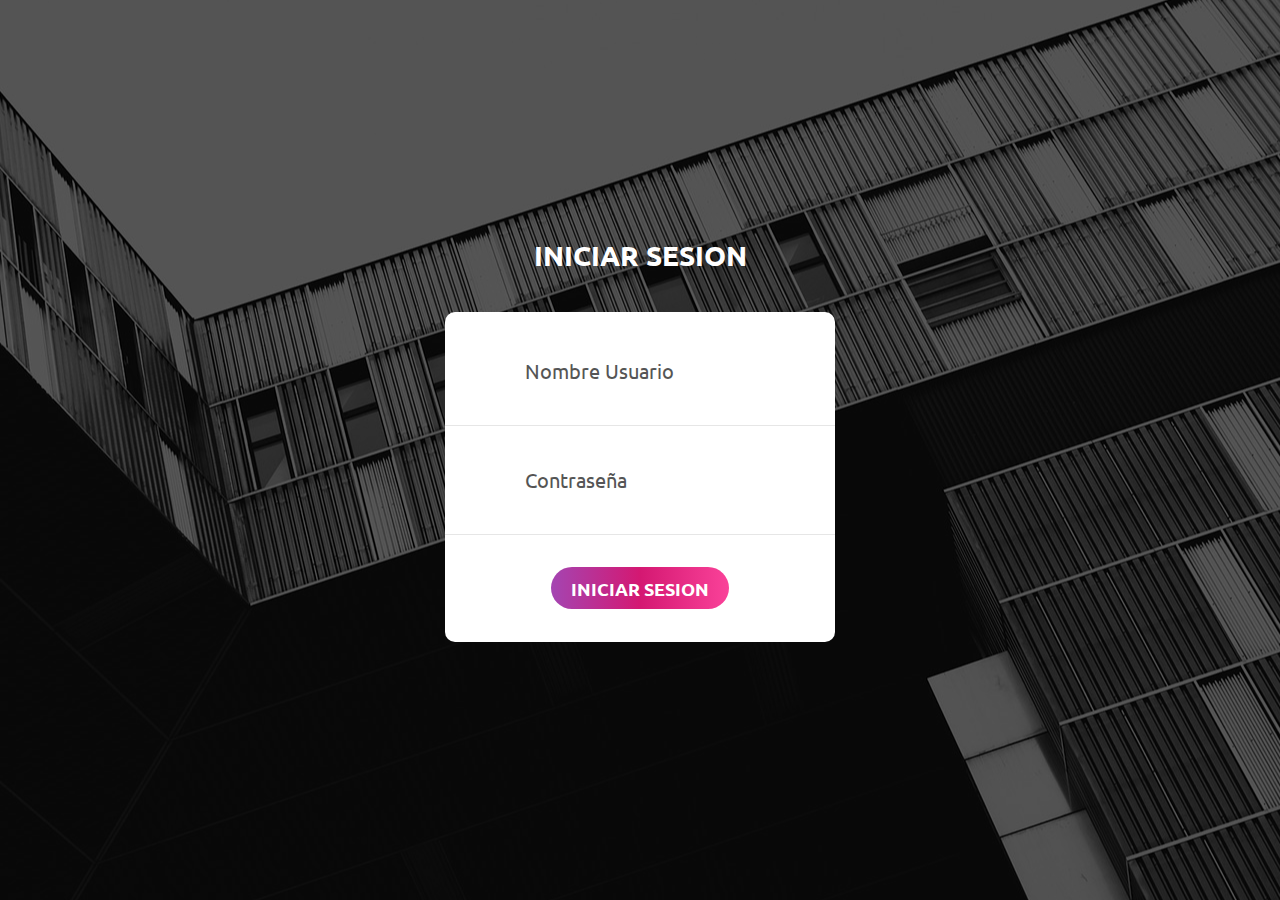
<file: sitio/vista/login/index.html>
<!DOCTYPE html>
<html lang="en">
	<head>
		<title>Login Escuela</title>
		<meta charset="UTF-8">
		<meta name="viewport" content="width=device-width, initial-scale=1">
	<!--===============================================================================================-->	
		<link rel="icon" type="image/png" href="images/icons/favicon.ico"/>
	<!--===============================================================================================-->
		<link rel="stylesheet" type="text/css" href="vendor/bootstrap/css/bootstrap.min.css">
	<!--===============================================================================================-->
		<link rel="stylesheet" type="text/css" href="fonts/font-awesome-4.7.0/css/font-awesome.min.css">
	<!--===============================================================================================-->
		<link rel="stylesheet" type="text/css" href="fonts/Linearicons-Free-v1.0.0/icon-font.min.css">
	<!--===============================================================================================-->
		<link rel="stylesheet" type="text/css" href="vendor/animate/animate.css">
	<!--===============================================================================================-->	
		<link rel="stylesheet" type="text/css" href="vendor/css-hamburgers/hamburgers.min.css">
	<!--===============================================================================================-->
		<link rel="stylesheet" type="text/css" href="vendor/animsition/css/animsition.min.css">
	<!--===============================================================================================-->
		<link rel="stylesheet" type="text/css" href="vendor/select2/select2.min.css">
	<!--===============================================================================================-->	
		<link rel="stylesheet" type="text/css" href="vendor/daterangepicker/daterangepicker.css">
	<!--===============================================================================================-->
		<link rel="stylesheet" type="text/css" href="css/util.css">
		<link rel="stylesheet" type="text/css" href="css/main.css">
	<!--===============================================================================================-->
	</head>
	<body>
		<div class="limiter">
			<div class="container-login100" style="background-image: url('images/bg-01.jpg');">
				<div class="wrap-login100 p-t-30 p-b-50">
					<span class="login100-form-title p-b-41">Iniciar Sesion</span>
					<form method="POST" action="../../scripts_php/validar_usuario.php" class="login100-form validate-form p-b-33 p-t-5">
						<div class="wrap-input100 validate-input" data-validate = "Ingrese Nombre Usuario">
							<input class="input100" type="text" name="caja_usuario" placeholder="Nombre Usuario">
							<span class="focus-input100" data-placeholder="&#xe82a;"></span>
						</div>
						<div class="wrap-input100 validate-input" data-validate="Ingrese Contraseña">
							<input class="input100" type="password" name="caja_password" placeholder="Contraseña">
							<span class="focus-input100" data-placeholder="&#xe80f;"></span>
						</div>
						<div class="container-login100-form-btn m-t-32">
							<button type="submit" class="login100-form-btn">Iniciar Sesion</button>
						</div>
					</form>
				</div>
			</div>
		</div>

		<div id="dropDownSelect1"></div>
		
	<!--===============================================================================================-->
		<script src="vendor/jquery/jquery-3.2.1.min.js"></script>
	<!--===============================================================================================-->
		<script src="vendor/animsition/js/animsition.min.js"></script>
	<!--===============================================================================================-->
		<script src="vendor/bootstrap/js/popper.js"></script>
		<script src="vendor/bootstrap/js/bootstrap.min.js"></script>
	<!--===============================================================================================-->
		<script src="vendor/select2/select2.min.js"></script>
	<!--===============================================================================================-->
		<script src="vendor/daterangepicker/moment.min.js"></script>
		<script src="vendor/daterangepicker/daterangepicker.js"></script>
	<!--===============================================================================================-->
		<script src="vendor/countdowntime/countdowntime.js"></script>
	<!--===============================================================================================-->
		<script src="js/main.js"></script>
	</body>
</html>
</file>
<file: sitio/vista/login/vendor/daterangepicker/daterangepicker.css>
.daterangepicker {
  position: absolute;
  color: inherit;
  background-color: #fff;
  border-radius: 4px;
  width: 278px;
  padding: 4px;
  margin-top: 1px;
  top: 100px;
  left: 20px;
  /* Calendars */ }
  .daterangepicker:before, .daterangepicker:after {
    position: absolute;
    display: inline-block;
    border-bottom-color: rgba(0, 0, 0, 0.2);
    content: ''; }
  .daterangepicker:before {
    top: -7px;
    border-right: 7px solid transparent;
    border-left: 7px solid transparent;
    border-bottom: 7px solid #ccc; }
  .daterangepicker:after {
    top: -6px;
    border-right: 6px solid transparent;
    border-bottom: 6px solid #fff;
    border-left: 6px solid transparent; }
  .daterangepicker.opensleft:before {
    right: 9px; }
  .daterangepicker.opensleft:after {
    right: 10px; }
  .daterangepicker.openscenter:before {
    left: 0;
    right: 0;
    width: 0;
    margin-left: auto;
    margin-right: auto; }
  .daterangepicker.openscenter:after {
    left: 0;
    right: 0;
    width: 0;
    margin-left: auto;
    margin-right: auto; }
  .daterangepicker.opensright:before {
    left: 9px; }
  .daterangepicker.opensright:after {
    left: 10px; }
  .daterangepicker.dropup {
    margin-top: -5px; }
    .daterangepicker.dropup:before {
      top: initial;
      bottom: -7px;
      border-bottom: initial;
      border-top: 7px solid #ccc; }
    .daterangepicker.dropup:after {
      top: initial;
      bottom: -6px;
      border-bottom: initial;
      border-top: 6px solid #fff; }
  .daterangepicker.dropdown-menu {
    max-width: none;
    z-index: 3001; }
  .daterangepicker.single .ranges, .daterangepicker.single .calendar {
    float: none; }
  .daterangepicker.show-calendar .calendar {
    display: block; }
  .daterangepicker .calendar {
    display: none;
    max-width: 270px;
    margin: 4px; }
    .daterangepicker .calendar.single .calendar-table {
      border: none; }
    .daterangepicker .calendar th, .daterangepicker .calendar td {
      white-space: nowrap;
      text-align: center;
      min-width: 32px; }
  .daterangepicker .calendar-table {
    border: 1px solid #fff;
    padding: 4px;
    border-radius: 4px;
    background-color: #fff; }
  .daterangepicker table {
    width: 100%;
    margin: 0; }
  .daterangepicker td, .daterangepicker th {
    text-align: center;
    width: 20px;
    height: 20px;
    border-radius: 4px;
    border: 1px solid transparent;
    white-space: nowrap;
    cursor: pointer; }
    .daterangepicker td.available:hover, .daterangepicker th.available:hover {
      background-color: #eee;
      border-color: transparent;
      color: inherit; }
    .daterangepicker td.week, .daterangepicker th.week {
      font-size: 80%;
      color: #ccc; }
  .daterangepicker td.off, .daterangepicker td.off.in-range, .daterangepicker td.off.start-date, .daterangepicker td.off.end-date {
    background-color: #fff;
    border-color: transparent;
    color: #999; }
  .daterangepicker td.in-range {
    background-color: #ebf4f8;
    border-color: transparent;
    color: #000;
    border-radius: 0; }
  .daterangepicker td.start-date {
    border-radius: 4px 0 0 4px; }
  .daterangepicker td.end-date {
    border-radius: 0 4px 4px 0; }
  .daterangepicker td.start-date.end-date {
    border-radius: 4px; }
  .daterangepicker td.active, .daterangepicker td.active:hover {
    background-color: #357ebd;
    border-color: transparent;
    color: #fff; }
  .daterangepicker th.month {
    width: auto; }
  .daterangepicker td.disabled, .daterangepicker option.disabled {
    color: #999;
    cursor: not-allowed;
    text-decoration: line-through; }
  .daterangepicker select.monthselect, .daterangepicker select.yearselect {
    font-size: 12px;
    padding: 1px;
    height: auto;
    margin: 0;
    cursor: default; }
  .daterangepicker select.monthselect {
    margin-right: 2%;
    width: 56%; }
  .daterangepicker select.yearselect {
    width: 40%; }
  .daterangepicker select.hourselect, .daterangepicker select.minuteselect, .daterangepicker select.secondselect, .daterangepicker select.ampmselect {
    width: 50px;
    margin-bottom: 0; }
  .daterangepicker .input-mini {
    border: 1px solid #ccc;
    border-radius: 4px;
    color: #555;
    height: 30px;
    line-height: 30px;
    display: block;
    vertical-align: middle;
    margin: 0 0 5px 0;
    padding: 0 6px 0 28px;
    width: 100%; }
    .daterangepicker .input-mini.active {
      border: 1px solid #08c;
      border-radius: 4px; }
  .daterangepicker .daterangepicker_input {
    position: relative; }
    .daterangepicker .daterangepicker_input i {
      position: absolute;
      left: 8px;
      top: 8px; }
  .daterangepicker.rtl .input-mini {
    padding-right: 28px;
    padding-left: 6px; }
  .daterangepicker.rtl .daterangepicker_input i {
    left: auto;
    right: 8px; }
  .daterangepicker .calendar-time {
    text-align: center;
    margin: 5px auto;
    line-height: 30px;
    position: relative;
    padding-left: 28px; }
    .daterangepicker .calendar-time select.disabled {
      color: #ccc;
      cursor: not-allowed; }

.ranges {
  font-size: 11px;
  float: none;
  margin: 4px;
  text-align: left; }
  .ranges ul {
    list-style: none;
    margin: 0 auto;
    padding: 0;
    width: 100%; }
  .ranges li {
    font-size: 13px;
    background-color: #f5f5f5;
    border: 1px solid #f5f5f5;
    border-radius: 4px;
    color: #08c;
    padding: 3px 12px;
    margin-bottom: 8px;
    cursor: pointer; }
    .ranges li:hover {
      background-color: #08c;
      border: 1px solid #08c;
      color: #fff; }
    .ranges li.active {
      background-color: #08c;
      border: 1px solid #08c;
      color: #fff; }

/*  Larger Screen Styling */
@media (min-width: 564px) {
  .daterangepicker {
    width: auto; }
    .daterangepicker .ranges ul {
      width: 160px; }
    .daterangepicker.single .ranges ul {
      width: 100%; }
    .daterangepicker.single .calendar.left {
      clear: none; }
    .daterangepicker.single.ltr .ranges, .daterangepicker.single.ltr .calendar {
      float: left; }
    .daterangepicker.single.rtl .ranges, .daterangepicker.single.rtl .calendar {
      float: right; }
    .daterangepicker.ltr {
      direction: ltr;
      text-align: left; }
      .daterangepicker.ltr .calendar.left {
        clear: left;
        margin-right: 0; }
        .daterangepicker.ltr .calendar.left .calendar-table {
          border-right: none;
          border-top-right-radius: 0;
          border-bottom-right-radius: 0; }
      .daterangepicker.ltr .calendar.right {
        margin-left: 0; }
        .daterangepicker.ltr .calendar.right .calendar-table {
          border-left: none;
          border-top-left-radius: 0;
          border-bottom-left-radius: 0; }
      .daterangepicker.ltr .left .daterangepicker_input {
        padding-right: 12px; }
      .daterangepicker.ltr .calendar.left .calendar-table {
        padding-right: 12px; }
      .daterangepicker.ltr .ranges, .daterangepicker.ltr .calendar {
        float: left; }
    .daterangepicker.rtl {
      direction: rtl;
      text-align: right; }
      .daterangepicker.rtl .calendar.left {
        clear: right;
        margin-left: 0; }
        .daterangepicker.rtl .calendar.left .calendar-table {
          border-left: none;
          border-top-left-radius: 0;
          border-bottom-left-radius: 0; }
      .daterangepicker.rtl .calendar.right {
        margin-right: 0; }
        .daterangepicker.rtl .calendar.right .calendar-table {
          border-right: none;
          border-top-right-radius: 0;
          border-bottom-right-radius: 0; }
      .daterangepicker.rtl .left .daterangepicker_input {
        padding-left: 12px; }
      .daterangepicker.rtl .calendar.left .calendar-table {
        padding-left: 12px; }
      .daterangepicker.rtl .ranges, .daterangepicker.rtl .calendar {
        text-align: right;
        float: right; } }
@media (min-width: 730px) {
  .daterangepicker .ranges {
    width: auto; }
  .daterangepicker.ltr .ranges {
    float: left; }
  .daterangepicker.rtl .ranges {
    float: right; }
  .daterangepicker .calendar.left {
    clear: none !important; } }
</file>
<file: sitio/vista/login/css/util.css>
/*[ FONT SIZE ]
///////////////////////////////////////////////////////////
*/
.fs-1 {font-size: 1px;}
.fs-2 {font-size: 2px;}
.fs-3 {font-size: 3px;}
.fs-4 {font-size: 4px;}
.fs-5 {font-size: 5px;}
.fs-6 {font-size: 6px;}
.fs-7 {font-size: 7px;}
.fs-8 {font-size: 8px;}
.fs-9 {font-size: 9px;}
.fs-10 {font-size: 10px;}
.fs-11 {font-size: 11px;}
.fs-12 {font-size: 12px;}
.fs-13 {font-size: 13px;}
.fs-14 {font-size: 14px;}
.fs-15 {font-size: 15px;}
.fs-16 {font-size: 16px;}
.fs-17 {font-size: 17px;}
.fs-18 {font-size: 18px;}
.fs-19 {font-size: 19px;}
.fs-20 {font-size: 20px;}
.fs-21 {font-size: 21px;}
.fs-22 {font-size: 22px;}
.fs-23 {font-size: 23px;}
.fs-24 {font-size: 24px;}
.fs-25 {font-size: 25px;}
.fs-26 {font-size: 26px;}
.fs-27 {font-size: 27px;}
.fs-28 {font-size: 28px;}
.fs-29 {font-size: 29px;}
.fs-30 {font-size: 30px;}
.fs-31 {font-size: 31px;}
.fs-32 {font-size: 32px;}
.fs-33 {font-size: 33px;}
.fs-34 {font-size: 34px;}
.fs-35 {font-size: 35px;}
.fs-36 {font-size: 36px;}
.fs-37 {font-size: 37px;}
.fs-38 {font-size: 38px;}
.fs-39 {font-size: 39px;}
.fs-40 {font-size: 40px;}
.fs-41 {font-size: 41px;}
.fs-42 {font-size: 42px;}
.fs-43 {font-size: 43px;}
.fs-44 {font-size: 44px;}
.fs-45 {font-size: 45px;}
.fs-46 {font-size: 46px;}
.fs-47 {font-size: 47px;}
.fs-48 {font-size: 48px;}
.fs-49 {font-size: 49px;}
.fs-50 {font-size: 50px;}
.fs-51 {font-size: 51px;}
.fs-52 {font-size: 52px;}
.fs-53 {font-size: 53px;}
.fs-54 {font-size: 54px;}
.fs-55 {font-size: 55px;}
.fs-56 {font-size: 56px;}
.fs-57 {font-size: 57px;}
.fs-58 {font-size: 58px;}
.fs-59 {font-size: 59px;}
.fs-60 {font-size: 60px;}
.fs-61 {font-size: 61px;}
.fs-62 {font-size: 62px;}
.fs-63 {font-size: 63px;}
.fs-64 {font-size: 64px;}
.fs-65 {font-size: 65px;}
.fs-66 {font-size: 66px;}
.fs-67 {font-size: 67px;}
.fs-68 {font-size: 68px;}
.fs-69 {font-size: 69px;}
.fs-70 {font-size: 70px;}
.fs-71 {font-size: 71px;}
.fs-72 {font-size: 72px;}
.fs-73 {font-size: 73px;}
.fs-74 {font-size: 74px;}
.fs-75 {font-size: 75px;}
.fs-76 {font-size: 76px;}
.fs-77 {font-size: 77px;}
.fs-78 {font-size: 78px;}
.fs-79 {font-size: 79px;}
.fs-80 {font-size: 80px;}
.fs-81 {font-size: 81px;}
.fs-82 {font-size: 82px;}
.fs-83 {font-size: 83px;}
.fs-84 {font-size: 84px;}
.fs-85 {font-size: 85px;}
.fs-86 {font-size: 86px;}
.fs-87 {font-size: 87px;}
.fs-88 {font-size: 88px;}
.fs-89 {font-size: 89px;}
.fs-90 {font-size: 90px;}
.fs-91 {font-size: 91px;}
.fs-92 {font-size: 92px;}
.fs-93 {font-size: 93px;}
.fs-94 {font-size: 94px;}
.fs-95 {font-size: 95px;}
.fs-96 {font-size: 96px;}
.fs-97 {font-size: 97px;}
.fs-98 {font-size: 98px;}
.fs-99 {font-size: 99px;}
.fs-100 {font-size: 100px;}
.fs-101 {font-size: 101px;}
.fs-102 {font-size: 102px;}
.fs-103 {font-size: 103px;}
.fs-104 {font-size: 104px;}
.fs-105 {font-size: 105px;}
.fs-106 {font-size: 106px;}
.fs-107 {font-size: 107px;}
.fs-108 {font-size: 108px;}
.fs-109 {font-size: 109px;}
.fs-110 {font-size: 110px;}
.fs-111 {font-size: 111px;}
.fs-112 {font-size: 112px;}
.fs-113 {font-size: 113px;}
.fs-114 {font-size: 114px;}
.fs-115 {font-size: 115px;}
.fs-116 {font-size: 116px;}
.fs-117 {font-size: 117px;}
.fs-118 {font-size: 118px;}
.fs-119 {font-size: 119px;}
.fs-120 {font-size: 120px;}
.fs-121 {font-size: 121px;}
.fs-122 {font-size: 122px;}
.fs-123 {font-size: 123px;}
.fs-124 {font-size: 124px;}
.fs-125 {font-size: 125px;}
.fs-126 {font-size: 126px;}
.fs-127 {font-size: 127px;}
.fs-128 {font-size: 128px;}
.fs-129 {font-size: 129px;}
.fs-130 {font-size: 130px;}
.fs-131 {font-size: 131px;}
.fs-132 {font-size: 132px;}
.fs-133 {font-size: 133px;}
.fs-134 {font-size: 134px;}
.fs-135 {font-size: 135px;}
.fs-136 {font-size: 136px;}
.fs-137 {font-size: 137px;}
.fs-138 {font-size: 138px;}
.fs-139 {font-size: 139px;}
.fs-140 {font-size: 140px;}
.fs-141 {font-size: 141px;}
.fs-142 {font-size: 142px;}
.fs-143 {font-size: 143px;}
.fs-144 {font-size: 144px;}
.fs-145 {font-size: 145px;}
.fs-146 {font-size: 146px;}
.fs-147 {font-size: 147px;}
.fs-148 {font-size: 148px;}
.fs-149 {font-size: 149px;}
.fs-150 {font-size: 150px;}
.fs-151 {font-size: 151px;}
.fs-152 {font-size: 152px;}
.fs-153 {font-size: 153px;}
.fs-154 {font-size: 154px;}
.fs-155 {font-size: 155px;}
.fs-156 {font-size: 156px;}
.fs-157 {font-size: 157px;}
.fs-158 {font-size: 158px;}
.fs-159 {font-size: 159px;}
.fs-160 {font-size: 160px;}
.fs-161 {font-size: 161px;}
.fs-162 {font-size: 162px;}
.fs-163 {font-size: 163px;}
.fs-164 {font-size: 164px;}
.fs-165 {font-size: 165px;}
.fs-166 {font-size: 166px;}
.fs-167 {font-size: 167px;}
.fs-168 {font-size: 168px;}
.fs-169 {font-size: 169px;}
.fs-170 {font-size: 170px;}
.fs-171 {font-size: 171px;}
.fs-172 {font-size: 172px;}
.fs-173 {font-size: 173px;}
.fs-174 {font-size: 174px;}
.fs-175 {font-size: 175px;}
.fs-176 {font-size: 176px;}
.fs-177 {font-size: 177px;}
.fs-178 {font-size: 178px;}
.fs-179 {font-size: 179px;}
.fs-180 {font-size: 180px;}
.fs-181 {font-size: 181px;}
.fs-182 {font-size: 182px;}
.fs-183 {font-size: 183px;}
.fs-184 {font-size: 184px;}
.fs-185 {font-size: 185px;}
.fs-186 {font-size: 186px;}
.fs-187 {font-size: 187px;}
.fs-188 {font-size: 188px;}
.fs-189 {font-size: 189px;}
.fs-190 {font-size: 190px;}
.fs-191 {font-size: 191px;}
.fs-192 {font-size: 192px;}
.fs-193 {font-size: 193px;}
.fs-194 {font-size: 194px;}
.fs-195 {font-size: 195px;}
.fs-196 {font-size: 196px;}
.fs-197 {font-size: 197px;}
.fs-198 {font-size: 198px;}
.fs-199 {font-size: 199px;}
.fs-200 {font-size: 200px;}

/*[ PADDING ]
///////////////////////////////////////////////////////////
*/
.p-t-0 {padding-top: 0px;}
.p-t-1 {padding-top: 1px;}
.p-t-2 {padding-top: 2px;}
.p-t-3 {padding-top: 3px;}
.p-t-4 {padding-top: 4px;}
.p-t-5 {padding-top: 5px;}
.p-t-6 {padding-top: 6px;}
.p-t-7 {padding-top: 7px;}
.p-t-8 {padding-top: 8px;}
.p-t-9 {padding-top: 9px;}
.p-t-10 {padding-top: 10px;}
.p-t-11 {padding-top: 11px;}
.p-t-12 {padding-top: 12px;}
.p-t-13 {padding-top: 13px;}
.p-t-14 {padding-top: 14px;}
.p-t-15 {padding-top: 15px;}
.p-t-16 {padding-top: 16px;}
.p-t-17 {padding-top: 17px;}
.p-t-18 {padding-top: 18px;}
.p-t-19 {padding-top: 19px;}
.p-t-20 {padding-top: 20px;}
.p-t-21 {padding-top: 21px;}
.p-t-22 {padding-top: 22px;}
.p-t-23 {padding-top: 23px;}
.p-t-24 {padding-top: 24px;}
.p-t-25 {padding-top: 25px;}
.p-t-26 {padding-top: 26px;}
.p-t-27 {padding-top: 27px;}
.p-t-28 {padding-top: 28px;}
.p-t-29 {padding-top: 29px;}
.p-t-30 {padding-top: 30px;}
.p-t-31 {padding-top: 31px;}
.p-t-32 {padding-top: 32px;}
.p-t-33 {padding-top: 33px;}
.p-t-34 {padding-top: 34px;}
.p-t-35 {padding-top: 35px;}
.p-t-36 {padding-top: 36px;}
.p-t-37 {padding-top: 37px;}
.p-t-38 {padding-top: 38px;}
.p-t-39 {padding-top: 39px;}
.p-t-40 {padding-top: 40px;}
.p-t-41 {padding-top: 41px;}
.p-t-42 {padding-top: 42px;}
.p-t-43 {padding-top: 43px;}
.p-t-44 {padding-top: 44px;}
.p-t-45 {padding-top: 45px;}
.p-t-46 {padding-top: 46px;}
.p-t-47 {padding-top: 47px;}
.p-t-48 {padding-top: 48px;}
.p-t-49 {padding-top: 49px;}
.p-t-50 {padding-top: 50px;}
.p-t-51 {padding-top: 51px;}
.p-t-52 {padding-top: 52px;}
.p-t-53 {padding-top: 53px;}
.p-t-54 {padding-top: 54px;}
.p-t-55 {padding-top: 55px;}
.p-t-56 {padding-top: 56px;}
.p-t-57 {padding-top: 57px;}
.p-t-58 {padding-top: 58px;}
.p-t-59 {padding-top: 59px;}
.p-t-60 {padding-top: 60px;}
.p-t-61 {padding-top: 61px;}
.p-t-62 {padding-top: 62px;}
.p-t-63 {padding-top: 63px;}
.p-t-64 {padding-top: 64px;}
.p-t-65 {padding-top: 65px;}
.p-t-66 {padding-top: 66px;}
.p-t-67 {padding-top: 67px;}
.p-t-68 {padding-top: 68px;}
.p-t-69 {padding-top: 69px;}
.p-t-70 {padding-top: 70px;}
.p-t-71 {padding-top: 71px;}
.p-t-72 {padding-top: 72px;}
.p-t-73 {padding-top: 73px;}
.p-t-74 {padding-top: 74px;}
.p-t-75 {padding-top: 75px;}
.p-t-76 {padding-top: 76px;}
.p-t-77 {padding-top: 77px;}
.p-t-78 {padding-top: 78px;}
.p-t-79 {padding-top: 79px;}
.p-t-80 {padding-top: 80px;}
.p-t-81 {padding-top: 81px;}
.p-t-82 {padding-top: 82px;}
.p-t-83 {padding-top: 83px;}
.p-t-84 {padding-top: 84px;}
.p-t-85 {padding-top: 85px;}
.p-t-86 {padding-top: 86px;}
.p-t-87 {padding-top: 87px;}
.p-t-88 {padding-top: 88px;}
.p-t-89 {padding-top: 89px;}
.p-t-90 {padding-top: 90px;}
.p-t-91 {padding-top: 91px;}
.p-t-92 {padding-top: 92px;}
.p-t-93 {padding-top: 93px;}
.p-t-94 {padding-top: 94px;}
.p-t-95 {padding-top: 95px;}
.p-t-96 {padding-top: 96px;}
.p-t-97 {padding-top: 97px;}
.p-t-98 {padding-top: 98px;}
.p-t-99 {padding-top: 99px;}
.p-t-100 {padding-top: 100px;}
.p-t-101 {padding-top: 101px;}
.p-t-102 {padding-top: 102px;}
.p-t-103 {padding-top: 103px;}
.p-t-104 {padding-top: 104px;}
.p-t-105 {padding-top: 105px;}
.p-t-106 {padding-top: 106px;}
.p-t-107 {padding-top: 107px;}
.p-t-108 {padding-top: 108px;}
.p-t-109 {padding-top: 109px;}
.p-t-110 {padding-top: 110px;}
.p-t-111 {padding-top: 111px;}
.p-t-112 {padding-top: 112px;}
.p-t-113 {padding-top: 113px;}
.p-t-114 {padding-top: 114px;}
.p-t-115 {padding-top: 115px;}
.p-t-116 {padding-top: 116px;}
.p-t-117 {padding-top: 117px;}
.p-t-118 {padding-top: 118px;}
.p-t-119 {padding-top: 119px;}
.p-t-120 {padding-top: 120px;}
.p-t-121 {padding-top: 121px;}
.p-t-122 {padding-top: 122px;}
.p-t-123 {padding-top: 123px;}
.p-t-124 {padding-top: 124px;}
.p-t-125 {padding-top: 125px;}
.p-t-126 {padding-top: 126px;}
.p-t-127 {padding-top: 127px;}
.p-t-128 {padding-top: 128px;}
.p-t-129 {padding-top: 129px;}
.p-t-130 {padding-top: 130px;}
.p-t-131 {padding-top: 131px;}
.p-t-132 {padding-top: 132px;}
.p-t-133 {padding-top: 133px;}
.p-t-134 {padding-top: 134px;}
.p-t-135 {padding-top: 135px;}
.p-t-136 {padding-top: 136px;}
.p-t-137 {padding-top: 137px;}
.p-t-138 {padding-top: 138px;}
.p-t-139 {padding-top: 139px;}
.p-t-140 {padding-top: 140px;}
.p-t-141 {padding-top: 141px;}
.p-t-142 {padding-top: 142px;}
.p-t-143 {padding-top: 143px;}
.p-t-144 {padding-top: 144px;}
.p-t-145 {padding-top: 145px;}
.p-t-146 {padding-top: 146px;}
.p-t-147 {padding-top: 147px;}
.p-t-148 {padding-top: 148px;}
.p-t-149 {padding-top: 149px;}
.p-t-150 {padding-top: 150px;}
.p-t-151 {padding-top: 151px;}
.p-t-152 {padding-top: 152px;}
.p-t-153 {padding-top: 153px;}
.p-t-154 {padding-top: 154px;}
.p-t-155 {padding-top: 155px;}
.p-t-156 {padding-top: 156px;}
.p-t-157 {padding-top: 157px;}
.p-t-158 {padding-top: 158px;}
.p-t-159 {padding-top: 159px;}
.p-t-160 {padding-top: 160px;}
.p-t-161 {padding-top: 161px;}
.p-t-162 {padding-top: 162px;}
.p-t-163 {padding-top: 163px;}
.p-t-164 {padding-top: 164px;}
.p-t-165 {padding-top: 165px;}
.p-t-166 {padding-top: 166px;}
.p-t-167 {padding-top: 167px;}
.p-t-168 {padding-top: 168px;}
.p-t-169 {padding-top: 169px;}
.p-t-170 {padding-top: 170px;}
.p-t-171 {padding-top: 171px;}
.p-t-172 {padding-top: 172px;}
.p-t-173 {padding-top: 173px;}
.p-t-174 {padding-top: 174px;}
.p-t-175 {padding-top: 175px;}
.p-t-176 {padding-top: 176px;}
.p-t-177 {padding-top: 177px;}
.p-t-178 {padding-top: 178px;}
.p-t-179 {padding-top: 179px;}
.p-t-180 {padding-top: 180px;}
.p-t-181 {padding-top: 181px;}
.p-t-182 {padding-top: 182px;}
.p-t-183 {padding-top: 183px;}
.p-t-184 {padding-top: 184px;}
.p-t-185 {padding-top: 185px;}
.p-t-186 {padding-top: 186px;}
.p-t-187 {padding-top: 187px;}
.p-t-188 {padding-top: 188px;}
.p-t-189 {padding-top: 189px;}
.p-t-190 {padding-top: 190px;}
.p-t-191 {padding-top: 191px;}
.p-t-192 {padding-top: 192px;}
.p-t-193 {padding-top: 193px;}
.p-t-194 {padding-top: 194px;}
.p-t-195 {padding-top: 195px;}
.p-t-196 {padding-top: 196px;}
.p-t-197 {padding-top: 197px;}
.p-t-198 {padding-top: 198px;}
.p-t-199 {padding-top: 199px;}
.p-t-200 {padding-top: 200px;}
.p-t-201 {padding-top: 201px;}
.p-t-202 {padding-top: 202px;}
.p-t-203 {padding-top: 203px;}
.p-t-204 {padding-top: 204px;}
.p-t-205 {padding-top: 205px;}
.p-t-206 {padding-top: 206px;}
.p-t-207 {padding-top: 207px;}
.p-t-208 {padding-top: 208px;}
.p-t-209 {padding-top: 209px;}
.p-t-210 {padding-top: 210px;}
.p-t-211 {padding-top: 211px;}
.p-t-212 {padding-top: 212px;}
.p-t-213 {padding-top: 213px;}
.p-t-214 {padding-top: 214px;}
.p-t-215 {padding-top: 215px;}
.p-t-216 {padding-top: 216px;}
.p-t-217 {padding-top: 217px;}
.p-t-218 {padding-top: 218px;}
.p-t-219 {padding-top: 219px;}
.p-t-220 {padding-top: 220px;}
.p-t-221 {padding-top: 221px;}
.p-t-222 {padding-top: 222px;}
.p-t-223 {padding-top: 223px;}
.p-t-224 {padding-top: 224px;}
.p-t-225 {padding-top: 225px;}
.p-t-226 {padding-top: 226px;}
.p-t-227 {padding-top: 227px;}
.p-t-228 {padding-top: 228px;}
.p-t-229 {padding-top: 229px;}
.p-t-230 {padding-top: 230px;}
.p-t-231 {padding-top: 231px;}
.p-t-232 {padding-top: 232px;}
.p-t-233 {padding-top: 233px;}
.p-t-234 {padding-top: 234px;}
.p-t-235 {padding-top: 235px;}
.p-t-236 {padding-top: 236px;}
.p-t-237 {padding-top: 237px;}
.p-t-238 {padding-top: 238px;}
.p-t-239 {padding-top: 239px;}
.p-t-240 {padding-top: 240px;}
.p-t-241 {padding-top: 241px;}
.p-t-242 {padding-top: 242px;}
.p-t-243 {padding-top: 243px;}
.p-t-244 {padding-top: 244px;}
.p-t-245 {padding-top: 245px;}
.p-t-246 {padding-top: 246px;}
.p-t-247 {padding-top: 247px;}
.p-t-248 {padding-top: 248px;}
.p-t-249 {padding-top: 249px;}
.p-t-250 {padding-top: 250px;}
.p-b-0 {padding-bottom: 0px;}
.p-b-1 {padding-bottom: 1px;}
.p-b-2 {padding-bottom: 2px;}
.p-b-3 {padding-bottom: 3px;}
.p-b-4 {padding-bottom: 4px;}
.p-b-5 {padding-bottom: 5px;}
.p-b-6 {padding-bottom: 6px;}
.p-b-7 {padding-bottom: 7px;}
.p-b-8 {padding-bottom: 8px;}
.p-b-9 {padding-bottom: 9px;}
.p-b-10 {padding-bottom: 10px;}
.p-b-11 {padding-bottom: 11px;}
.p-b-12 {padding-bottom: 12px;}
.p-b-13 {padding-bottom: 13px;}
.p-b-14 {padding-bottom: 14px;}
.p-b-15 {padding-bottom: 15px;}
.p-b-16 {padding-bottom: 16px;}
.p-b-17 {padding-bottom: 17px;}
.p-b-18 {padding-bottom: 18px;}
.p-b-19 {padding-bottom: 19px;}
.p-b-20 {padding-bottom: 20px;}
.p-b-21 {padding-bottom: 21px;}
.p-b-22 {padding-bottom: 22px;}
.p-b-23 {padding-bottom: 23px;}
.p-b-24 {padding-bottom: 24px;}
.p-b-25 {padding-bottom: 25px;}
.p-b-26 {padding-bottom: 26px;}
.p-b-27 {padding-bottom: 27px;}
.p-b-28 {padding-bottom: 28px;}
.p-b-29 {padding-bottom: 29px;}
.p-b-30 {padding-bottom: 30px;}
.p-b-31 {padding-bottom: 31px;}
.p-b-32 {padding-bottom: 32px;}
.p-b-33 {padding-bottom: 33px;}
.p-b-34 {padding-bottom: 34px;}
.p-b-35 {padding-bottom: 35px;}
.p-b-36 {padding-bottom: 36px;}
.p-b-37 {padding-bottom: 37px;}
.p-b-38 {padding-bottom: 38px;}
.p-b-39 {padding-bottom: 39px;}
.p-b-40 {padding-bottom: 40px;}
.p-b-41 {padding-bottom: 41px;}
.p-b-42 {padding-bottom: 42px;}
.p-b-43 {padding-bottom: 43px;}
.p-b-44 {padding-bottom: 44px;}
.p-b-45 {padding-bottom: 45px;}
.p-b-46 {padding-bottom: 46px;}
.p-b-47 {padding-bottom: 47px;}
.p-b-48 {padding-bottom: 48px;}
.p-b-49 {padding-bottom: 49px;}
.p-b-50 {padding-bottom: 50px;}
.p-b-51 {padding-bottom: 51px;}
.p-b-52 {padding-bottom: 52px;}
.p-b-53 {padding-bottom: 53px;}
.p-b-54 {padding-bottom: 54px;}
.p-b-55 {padding-bottom: 55px;}
.p-b-56 {padding-bottom: 56px;}
.p-b-57 {padding-bottom: 57px;}
.p-b-58 {padding-bottom: 58px;}
.p-b-59 {padding-bottom: 59px;}
.p-b-60 {padding-bottom: 60px;}
.p-b-61 {padding-bottom: 61px;}
.p-b-62 {padding-bottom: 62px;}
.p-b-63 {padding-bottom: 63px;}
.p-b-64 {padding-bottom: 64px;}
.p-b-65 {padding-bottom: 65px;}
.p-b-66 {padding-bottom: 66px;}
.p-b-67 {padding-bottom: 67px;}
.p-b-68 {padding-bottom: 68px;}
.p-b-69 {padding-bottom: 69px;}
.p-b-70 {padding-bottom: 70px;}
.p-b-71 {padding-bottom: 71px;}
.p-b-72 {padding-bottom: 72px;}
.p-b-73 {padding-bottom: 73px;}
.p-b-74 {padding-bottom: 74px;}
.p-b-75 {padding-bottom: 75px;}
.p-b-76 {padding-bottom: 76px;}
.p-b-77 {padding-bottom: 77px;}
.p-b-78 {padding-bottom: 78px;}
.p-b-79 {padding-bottom: 79px;}
.p-b-80 {padding-bottom: 80px;}
.p-b-81 {padding-bottom: 81px;}
.p-b-82 {padding-bottom: 82px;}
.p-b-83 {padding-bottom: 83px;}
.p-b-84 {padding-bottom: 84px;}
.p-b-85 {padding-bottom: 85px;}
.p-b-86 {padding-bottom: 86px;}
.p-b-87 {padding-bottom: 87px;}
.p-b-88 {padding-bottom: 88px;}
.p-b-89 {padding-bottom: 89px;}
.p-b-90 {padding-bottom: 90px;}
.p-b-91 {padding-bottom: 91px;}
.p-b-92 {padding-bottom: 92px;}
.p-b-93 {padding-bottom: 93px;}
.p-b-94 {padding-bottom: 94px;}
.p-b-95 {padding-bottom: 95px;}
.p-b-96 {padding-bottom: 96px;}
.p-b-97 {padding-bottom: 97px;}
.p-b-98 {padding-bottom: 98px;}
.p-b-99 {padding-bottom: 99px;}
.p-b-100 {padding-bottom: 100px;}
.p-b-101 {padding-bottom: 101px;}
.p-b-102 {padding-bottom: 102px;}
.p-b-103 {padding-bottom: 103px;}
.p-b-104 {padding-bottom: 104px;}
.p-b-105 {padding-bottom: 105px;}
.p-b-106 {padding-bottom: 106px;}
.p-b-107 {padding-bottom: 107px;}
.p-b-108 {padding-bottom: 108px;}
.p-b-109 {padding-bottom: 109px;}
.p-b-110 {padding-bottom: 110px;}
.p-b-111 {padding-bottom: 111px;}
.p-b-112 {padding-bottom: 112px;}
.p-b-113 {padding-bottom: 113px;}
.p-b-114 {padding-bottom: 114px;}
.p-b-115 {padding-bottom: 115px;}
.p-b-116 {padding-bottom: 116px;}
.p-b-117 {padding-bottom: 117px;}
.p-b-118 {padding-bottom: 118px;}
.p-b-119 {padding-bottom: 119px;}
.p-b-120 {padding-bottom: 120px;}
.p-b-121 {padding-bottom: 121px;}
.p-b-122 {padding-bottom: 122px;}
.p-b-123 {padding-bottom: 123px;}
.p-b-124 {padding-bottom: 124px;}
.p-b-125 {padding-bottom: 125px;}
.p-b-126 {padding-bottom: 126px;}
.p-b-127 {padding-bottom: 127px;}
.p-b-128 {padding-bottom: 128px;}
.p-b-129 {padding-bottom: 129px;}
.p-b-130 {padding-bottom: 130px;}
.p-b-131 {padding-bottom: 131px;}
.p-b-132 {padding-bottom: 132px;}
.p-b-133 {padding-bottom: 133px;}
.p-b-134 {padding-bottom: 134px;}
.p-b-135 {padding-bottom: 135px;}
.p-b-136 {padding-bottom: 136px;}
.p-b-137 {padding-bottom: 137px;}
.p-b-138 {padding-bottom: 138px;}
.p-b-139 {padding-bottom: 139px;}
.p-b-140 {padding-bottom: 140px;}
.p-b-141 {padding-bottom: 141px;}
.p-b-142 {padding-bottom: 142px;}
.p-b-143 {padding-bottom: 143px;}
.p-b-144 {padding-bottom: 144px;}
.p-b-145 {padding-bottom: 145px;}
.p-b-146 {padding-bottom: 146px;}
.p-b-147 {padding-bottom: 147px;}
.p-b-148 {padding-bottom: 148px;}
.p-b-149 {padding-bottom: 149px;}
.p-b-150 {padding-bottom: 150px;}
.p-b-151 {padding-bottom: 151px;}
.p-b-152 {padding-bottom: 152px;}
.p-b-153 {padding-bottom: 153px;}
.p-b-154 {padding-bottom: 154px;}
.p-b-155 {padding-bottom: 155px;}
.p-b-156 {padding-bottom: 156px;}
.p-b-157 {padding-bottom: 157px;}
.p-b-158 {padding-bottom: 158px;}
.p-b-159 {padding-bottom: 159px;}
.p-b-160 {padding-bottom: 160px;}
.p-b-161 {padding-bottom: 161px;}
.p-b-162 {padding-bottom: 162px;}
.p-b-163 {padding-bottom: 163px;}
.p-b-164 {padding-bottom: 164px;}
.p-b-165 {padding-bottom: 165px;}
.p-b-166 {padding-bottom: 166px;}
.p-b-167 {padding-bottom: 167px;}
.p-b-168 {padding-bottom: 168px;}
.p-b-169 {padding-bottom: 169px;}
.p-b-170 {padding-bottom: 170px;}
.p-b-171 {padding-bottom: 171px;}
.p-b-172 {padding-bottom: 172px;}
.p-b-173 {padding-bottom: 173px;}
.p-b-174 {padding-bottom: 174px;}
.p-b-175 {padding-bottom: 175px;}
.p-b-176 {padding-bottom: 176px;}
.p-b-177 {padding-bottom: 177px;}
.p-b-178 {padding-bottom: 178px;}
.p-b-179 {padding-bottom: 179px;}
.p-b-180 {padding-bottom: 180px;}
.p-b-181 {padding-bottom: 181px;}
.p-b-182 {padding-bottom: 182px;}
.p-b-183 {padding-bottom: 183px;}
.p-b-184 {padding-bottom: 184px;}
.p-b-185 {padding-bottom: 185px;}
.p-b-186 {padding-bottom: 186px;}
.p-b-187 {padding-bottom: 187px;}
.p-b-188 {padding-bottom: 188px;}
.p-b-189 {padding-bottom: 189px;}
.p-b-190 {padding-bottom: 190px;}
.p-b-191 {padding-bottom: 191px;}
.p-b-192 {padding-bottom: 192px;}
.p-b-193 {padding-bottom: 193px;}
.p-b-194 {padding-bottom: 194px;}
.p-b-195 {padding-bottom: 195px;}
.p-b-196 {padding-bottom: 196px;}
.p-b-197 {padding-bottom: 197px;}
.p-b-198 {padding-bottom: 198px;}
.p-b-199 {padding-bottom: 199px;}
.p-b-200 {padding-bottom: 200px;}
.p-b-201 {padding-bottom: 201px;}
.p-b-202 {padding-bottom: 202px;}
.p-b-203 {padding-bottom: 203px;}
.p-b-204 {padding-bottom: 204px;}
.p-b-205 {padding-bottom: 205px;}
.p-b-206 {padding-bottom: 206px;}
.p-b-207 {padding-bottom: 207px;}
.p-b-208 {padding-bottom: 208px;}
.p-b-209 {padding-bottom: 209px;}
.p-b-210 {padding-bottom: 210px;}
.p-b-211 {padding-bottom: 211px;}
.p-b-212 {padding-bottom: 212px;}
.p-b-213 {padding-bottom: 213px;}
.p-b-214 {padding-bottom: 214px;}
.p-b-215 {padding-bottom: 215px;}
.p-b-216 {padding-bottom: 216px;}
.p-b-217 {padding-bottom: 217px;}
.p-b-218 {padding-bottom: 218px;}
.p-b-219 {padding-bottom: 219px;}
.p-b-220 {padding-bottom: 220px;}
.p-b-221 {padding-bottom: 221px;}
.p-b-222 {padding-bottom: 222px;}
.p-b-223 {padding-bottom: 223px;}
.p-b-224 {padding-bottom: 224px;}
.p-b-225 {padding-bottom: 225px;}
.p-b-226 {padding-bottom: 226px;}
.p-b-227 {padding-bottom: 227px;}
.p-b-228 {padding-bottom: 228px;}
.p-b-229 {padding-bottom: 229px;}
.p-b-230 {padding-bottom: 230px;}
.p-b-231 {padding-bottom: 231px;}
.p-b-232 {padding-bottom: 232px;}
.p-b-233 {padding-bottom: 233px;}
.p-b-234 {padding-bottom: 234px;}
.p-b-235 {padding-bottom: 235px;}
.p-b-236 {padding-bottom: 236px;}
.p-b-237 {padding-bottom: 237px;}
.p-b-238 {padding-bottom: 238px;}
.p-b-239 {padding-bottom: 239px;}
.p-b-240 {padding-bottom: 240px;}
.p-b-241 {padding-bottom: 241px;}
.p-b-242 {padding-bottom: 242px;}
.p-b-243 {padding-bottom: 243px;}
.p-b-244 {padding-bottom: 244px;}
.p-b-245 {padding-bottom: 245px;}
.p-b-246 {padding-bottom: 246px;}
.p-b-247 {padding-bottom: 247px;}
.p-b-248 {padding-bottom: 248px;}
.p-b-249 {padding-bottom: 249px;}
.p-b-250 {padding-bottom: 250px;}
.p-l-0 {padding-left: 0px;}
.p-l-1 {padding-left: 1px;}
.p-l-2 {padding-left: 2px;}
.p-l-3 {padding-left: 3px;}
.p-l-4 {padding-left: 4px;}
.p-l-5 {padding-left: 5px;}
.p-l-6 {padding-left: 6px;}
.p-l-7 {padding-left: 7px;}
.p-l-8 {padding-left: 8px;}
.p-l-9 {padding-left: 9px;}
.p-l-10 {padding-left: 10px;}
.p-l-11 {padding-left: 11px;}
.p-l-12 {padding-left: 12px;}
.p-l-13 {padding-left: 13px;}
.p-l-14 {padding-left: 14px;}
.p-l-15 {padding-left: 15px;}
.p-l-16 {padding-left: 16px;}
.p-l-17 {padding-left: 17px;}
.p-l-18 {padding-left: 18px;}
.p-l-19 {padding-left: 19px;}
.p-l-20 {padding-left: 20px;}
.p-l-21 {padding-left: 21px;}
.p-l-22 {padding-left: 22px;}
.p-l-23 {padding-left: 23px;}
.p-l-24 {padding-left: 24px;}
.p-l-25 {padding-left: 25px;}
.p-l-26 {padding-left: 26px;}
.p-l-27 {padding-left: 27px;}
.p-l-28 {padding-left: 28px;}
.p-l-29 {padding-left: 29px;}
.p-l-30 {padding-left: 30px;}
.p-l-31 {padding-left: 31px;}
.p-l-32 {padding-left: 32px;}
.p-l-33 {padding-left: 33px;}
.p-l-34 {padding-left: 34px;}
.p-l-35 {padding-left: 35px;}
.p-l-36 {padding-left: 36px;}
.p-l-37 {padding-left: 37px;}
.p-l-38 {padding-left: 38px;}
.p-l-39 {padding-left: 39px;}
.p-l-40 {padding-left: 40px;}
.p-l-41 {padding-left: 41px;}
.p-l-42 {padding-left: 42px;}
.p-l-43 {padding-left: 43px;}
.p-l-44 {padding-left: 44px;}
.p-l-45 {padding-left: 45px;}
.p-l-46 {padding-left: 46px;}
.p-l-47 {padding-left: 47px;}
.p-l-48 {padding-left: 48px;}
.p-l-49 {padding-left: 49px;}
.p-l-50 {padding-left: 50px;}
.p-l-51 {padding-left: 51px;}
.p-l-52 {padding-left: 52px;}
.p-l-53 {padding-left: 53px;}
.p-l-54 {padding-left: 54px;}
.p-l-55 {padding-left: 55px;}
.p-l-56 {padding-left: 56px;}
.p-l-57 {padding-left: 57px;}
.p-l-58 {padding-left: 58px;}
.p-l-59 {padding-left: 59px;}
.p-l-60 {padding-left: 60px;}
.p-l-61 {padding-left: 61px;}
.p-l-62 {padding-left: 62px;}
.p-l-63 {padding-left: 63px;}
.p-l-64 {padding-left: 64px;}
.p-l-65 {padding-left: 65px;}
.p-l-66 {padding-left: 66px;}
.p-l-67 {padding-left: 67px;}
.p-l-68 {padding-left: 68px;}
.p-l-69 {padding-left: 69px;}
.p-l-70 {padding-left: 70px;}
.p-l-71 {padding-left: 71px;}
.p-l-72 {padding-left: 72px;}
.p-l-73 {padding-left: 73px;}
.p-l-74 {padding-left: 74px;}
.p-l-75 {padding-left: 75px;}
.p-l-76 {padding-left: 76px;}
.p-l-77 {padding-left: 77px;}
.p-l-78 {padding-left: 78px;}
.p-l-79 {padding-left: 79px;}
.p-l-80 {padding-left: 80px;}
.p-l-81 {padding-left: 81px;}
.p-l-82 {padding-left: 82px;}
.p-l-83 {padding-left: 83px;}
.p-l-84 {padding-left: 84px;}
.p-l-85 {padding-left: 85px;}
.p-l-86 {padding-left: 86px;}
.p-l-87 {padding-left: 87px;}
.p-l-88 {padding-left: 88px;}
.p-l-89 {padding-left: 89px;}
.p-l-90 {padding-left: 90px;}
.p-l-91 {padding-left: 91px;}
.p-l-92 {padding-left: 92px;}
.p-l-93 {padding-left: 93px;}
.p-l-94 {padding-left: 94px;}
.p-l-95 {padding-left: 95px;}
.p-l-96 {padding-left: 96px;}
.p-l-97 {padding-left: 97px;}
.p-l-98 {padding-left: 98px;}
.p-l-99 {padding-left: 99px;}
.p-l-100 {padding-left: 100px;}
.p-l-101 {padding-left: 101px;}
.p-l-102 {padding-left: 102px;}
.p-l-103 {padding-left: 103px;}
.p-l-104 {padding-left: 104px;}
.p-l-105 {padding-left: 105px;}
.p-l-106 {padding-left: 106px;}
.p-l-107 {padding-left: 107px;}
.p-l-108 {padding-left: 108px;}
.p-l-109 {padding-left: 109px;}
.p-l-110 {padding-left: 110px;}
.p-l-111 {padding-left: 111px;}
.p-l-112 {padding-left: 112px;}
.p-l-113 {padding-left: 113px;}
.p-l-114 {padding-left: 114px;}
.p-l-115 {padding-left: 115px;}
.p-l-116 {padding-left: 116px;}
.p-l-117 {padding-left: 117px;}
.p-l-118 {padding-left: 118px;}
.p-l-119 {padding-left: 119px;}
.p-l-120 {padding-left: 120px;}
.p-l-121 {padding-left: 121px;}
.p-l-122 {padding-left: 122px;}
.p-l-123 {padding-left: 123px;}
.p-l-124 {padding-left: 124px;}
.p-l-125 {padding-left: 125px;}
.p-l-126 {padding-left: 126px;}
.p-l-127 {padding-left: 127px;}
.p-l-128 {padding-left: 128px;}
.p-l-129 {padding-left: 129px;}
.p-l-130 {padding-left: 130px;}
.p-l-131 {padding-left: 131px;}
.p-l-132 {padding-left: 132px;}
.p-l-133 {padding-left: 133px;}
.p-l-134 {padding-left: 134px;}
.p-l-135 {padding-left: 135px;}
.p-l-136 {padding-left: 136px;}
.p-l-137 {padding-left: 137px;}
.p-l-138 {padding-left: 138px;}
.p-l-139 {padding-left: 139px;}
.p-l-140 {padding-left: 140px;}
.p-l-141 {padding-left: 141px;}
.p-l-142 {padding-left: 142px;}
.p-l-143 {padding-left: 143px;}
.p-l-144 {padding-left: 144px;}
.p-l-145 {padding-left: 145px;}
.p-l-146 {padding-left: 146px;}
.p-l-147 {padding-left: 147px;}
.p-l-148 {padding-left: 148px;}
.p-l-149 {padding-left: 149px;}
.p-l-150 {padding-left: 150px;}
.p-l-151 {padding-left: 151px;}
.p-l-152 {padding-left: 152px;}
.p-l-153 {padding-left: 153px;}
.p-l-154 {padding-left: 154px;}
.p-l-155 {padding-left: 155px;}
.p-l-156 {padding-left: 156px;}
.p-l-157 {padding-left: 157px;}
.p-l-158 {padding-left: 158px;}
.p-l-159 {padding-left: 159px;}
.p-l-160 {padding-left: 160px;}
.p-l-161 {padding-left: 161px;}
.p-l-162 {padding-left: 162px;}
.p-l-163 {padding-left: 163px;}
.p-l-164 {padding-left: 164px;}
.p-l-165 {padding-left: 165px;}
.p-l-166 {padding-left: 166px;}
.p-l-167 {padding-left: 167px;}
.p-l-168 {padding-left: 168px;}
.p-l-169 {padding-left: 169px;}
.p-l-170 {padding-left: 170px;}
.p-l-171 {padding-left: 171px;}
.p-l-172 {padding-left: 172px;}
.p-l-173 {padding-left: 173px;}
.p-l-174 {padding-left: 174px;}
.p-l-175 {padding-left: 175px;}
.p-l-176 {padding-left: 176px;}
.p-l-177 {padding-left: 177px;}
.p-l-178 {padding-left: 178px;}
.p-l-179 {padding-left: 179px;}
.p-l-180 {padding-left: 180px;}
.p-l-181 {padding-left: 181px;}
.p-l-182 {padding-left: 182px;}
.p-l-183 {padding-left: 183px;}
.p-l-184 {padding-left: 184px;}
.p-l-185 {padding-left: 185px;}
.p-l-186 {padding-left: 186px;}
.p-l-187 {padding-left: 187px;}
.p-l-188 {padding-left: 188px;}
.p-l-189 {padding-left: 189px;}
.p-l-190 {padding-left: 190px;}
.p-l-191 {padding-left: 191px;}
.p-l-192 {padding-left: 192px;}
.p-l-193 {padding-left: 193px;}
.p-l-194 {padding-left: 194px;}
.p-l-195 {padding-left: 195px;}
.p-l-196 {padding-left: 196px;}
.p-l-197 {padding-left: 197px;}
.p-l-198 {padding-left: 198px;}
.p-l-199 {padding-left: 199px;}
.p-l-200 {padding-left: 200px;}
.p-l-201 {padding-left: 201px;}
.p-l-202 {padding-left: 202px;}
.p-l-203 {padding-left: 203px;}
.p-l-204 {padding-left: 204px;}
.p-l-205 {padding-left: 205px;}
.p-l-206 {padding-left: 206px;}
.p-l-207 {padding-left: 207px;}
.p-l-208 {padding-left: 208px;}
.p-l-209 {padding-left: 209px;}
.p-l-210 {padding-left: 210px;}
.p-l-211 {padding-left: 211px;}
.p-l-212 {padding-left: 212px;}
.p-l-213 {padding-left: 213px;}
.p-l-214 {padding-left: 214px;}
.p-l-215 {padding-left: 215px;}
.p-l-216 {padding-left: 216px;}
.p-l-217 {padding-left: 217px;}
.p-l-218 {padding-left: 218px;}
.p-l-219 {padding-left: 219px;}
.p-l-220 {padding-left: 220px;}
.p-l-221 {padding-left: 221px;}
.p-l-222 {padding-left: 222px;}
.p-l-223 {padding-left: 223px;}
.p-l-224 {padding-left: 224px;}
.p-l-225 {padding-left: 225px;}
.p-l-226 {padding-left: 226px;}
.p-l-227 {padding-left: 227px;}
.p-l-228 {padding-left: 228px;}
.p-l-229 {padding-left: 229px;}
.p-l-230 {padding-left: 230px;}
.p-l-231 {padding-left: 231px;}
.p-l-232 {padding-left: 232px;}
.p-l-233 {padding-left: 233px;}
.p-l-234 {padding-left: 234px;}
.p-l-235 {padding-left: 235px;}
.p-l-236 {padding-left: 236px;}
.p-l-237 {padding-left: 237px;}
.p-l-238 {padding-left: 238px;}
.p-l-239 {padding-left: 239px;}
.p-l-240 {padding-left: 240px;}
.p-l-241 {padding-left: 241px;}
.p-l-242 {padding-left: 242px;}
.p-l-243 {padding-left: 243px;}
.p-l-244 {padding-left: 244px;}
.p-l-245 {padding-left: 245px;}
.p-l-246 {padding-left: 246px;}
.p-l-247 {padding-left: 247px;}
.p-l-248 {padding-left: 248px;}
.p-l-249 {padding-left: 249px;}
.p-l-250 {padding-left: 250px;}
.p-r-0 {padding-right: 0px;}
.p-r-1 {padding-right: 1px;}
.p-r-2 {padding-right: 2px;}
.p-r-3 {padding-right: 3px;}
.p-r-4 {padding-right: 4px;}
.p-r-5 {padding-right: 5px;}
.p-r-6 {padding-right: 6px;}
.p-r-7 {padding-right: 7px;}
.p-r-8 {padding-right: 8px;}
.p-r-9 {padding-right: 9px;}
.p-r-10 {padding-right: 10px;}
.p-r-11 {padding-right: 11px;}
.p-r-12 {padding-right: 12px;}
.p-r-13 {padding-right: 13px;}
.p-r-14 {padding-right: 14px;}
.p-r-15 {padding-right: 15px;}
.p-r-16 {padding-right: 16px;}
.p-r-17 {padding-right: 17px;}
.p-r-18 {padding-right: 18px;}
.p-r-19 {padding-right: 19px;}
.p-r-20 {padding-right: 20px;}
.p-r-21 {padding-right: 21px;}
.p-r-22 {padding-right: 22px;}
.p-r-23 {padding-right: 23px;}
.p-r-24 {padding-right: 24px;}
.p-r-25 {padding-right: 25px;}
.p-r-26 {padding-right: 26px;}
.p-r-27 {padding-right: 27px;}
.p-r-28 {padding-right: 28px;}
.p-r-29 {padding-right: 29px;}
.p-r-30 {padding-right: 30px;}
.p-r-31 {padding-right: 31px;}
.p-r-32 {padding-right: 32px;}
.p-r-33 {padding-right: 33px;}
.p-r-34 {padding-right: 34px;}
.p-r-35 {padding-right: 35px;}
.p-r-36 {padding-right: 36px;}
.p-r-37 {padding-right: 37px;}
.p-r-38 {padding-right: 38px;}
.p-r-39 {padding-right: 39px;}
.p-r-40 {padding-right: 40px;}
.p-r-41 {padding-right: 41px;}
.p-r-42 {padding-right: 42px;}
.p-r-43 {padding-right: 43px;}
.p-r-44 {padding-right: 44px;}
.p-r-45 {padding-right: 45px;}
.p-r-46 {padding-right: 46px;}
.p-r-47 {padding-right: 47px;}
.p-r-48 {padding-right: 48px;}
.p-r-49 {padding-right: 49px;}
.p-r-50 {padding-right: 50px;}
.p-r-51 {padding-right: 51px;}
.p-r-52 {padding-right: 52px;}
.p-r-53 {padding-right: 53px;}
.p-r-54 {padding-right: 54px;}
.p-r-55 {padding-right: 55px;}
.p-r-56 {padding-right: 56px;}
.p-r-57 {padding-right: 57px;}
.p-r-58 {padding-right: 58px;}
.p-r-59 {padding-right: 59px;}
.p-r-60 {padding-right: 60px;}
.p-r-61 {padding-right: 61px;}
.p-r-62 {padding-right: 62px;}
.p-r-63 {padding-right: 63px;}
.p-r-64 {padding-right: 64px;}
.p-r-65 {padding-right: 65px;}
.p-r-66 {padding-right: 66px;}
.p-r-67 {padding-right: 67px;}
.p-r-68 {padding-right: 68px;}
.p-r-69 {padding-right: 69px;}
.p-r-70 {padding-right: 70px;}
.p-r-71 {padding-right: 71px;}
.p-r-72 {padding-right: 72px;}
.p-r-73 {padding-right: 73px;}
.p-r-74 {padding-right: 74px;}
.p-r-75 {padding-right: 75px;}
.p-r-76 {padding-right: 76px;}
.p-r-77 {padding-right: 77px;}
.p-r-78 {padding-right: 78px;}
.p-r-79 {padding-right: 79px;}
.p-r-80 {padding-right: 80px;}
.p-r-81 {padding-right: 81px;}
.p-r-82 {padding-right: 82px;}
.p-r-83 {padding-right: 83px;}
.p-r-84 {padding-right: 84px;}
.p-r-85 {padding-right: 85px;}
.p-r-86 {padding-right: 86px;}
.p-r-87 {padding-right: 87px;}
.p-r-88 {padding-right: 88px;}
.p-r-89 {padding-right: 89px;}
.p-r-90 {padding-right: 90px;}
.p-r-91 {padding-right: 91px;}
.p-r-92 {padding-right: 92px;}
.p-r-93 {padding-right: 93px;}
.p-r-94 {padding-right: 94px;}
.p-r-95 {padding-right: 95px;}
.p-r-96 {padding-right: 96px;}
.p-r-97 {padding-right: 97px;}
.p-r-98 {padding-right: 98px;}
.p-r-99 {padding-right: 99px;}
.p-r-100 {padding-right: 100px;}
.p-r-101 {padding-right: 101px;}
.p-r-102 {padding-right: 102px;}
.p-r-103 {padding-right: 103px;}
.p-r-104 {padding-right: 104px;}
.p-r-105 {padding-right: 105px;}
.p-r-106 {padding-right: 106px;}
.p-r-107 {padding-right: 107px;}
.p-r-108 {padding-right: 108px;}
.p-r-109 {padding-right: 109px;}
.p-r-110 {padding-right: 110px;}
.p-r-111 {padding-right: 111px;}
.p-r-112 {padding-right: 112px;}
.p-r-113 {padding-right: 113px;}
.p-r-114 {padding-right: 114px;}
.p-r-115 {padding-right: 115px;}
.p-r-116 {padding-right: 116px;}
.p-r-117 {padding-right: 117px;}
.p-r-118 {padding-right: 118px;}
.p-r-119 {padding-right: 119px;}
.p-r-120 {padding-right: 120px;}
.p-r-121 {padding-right: 121px;}
.p-r-122 {padding-right: 122px;}
.p-r-123 {padding-right: 123px;}
.p-r-124 {padding-right: 124px;}
.p-r-125 {padding-right: 125px;}
.p-r-126 {padding-right: 126px;}
.p-r-127 {padding-right: 127px;}
.p-r-128 {padding-right: 128px;}
.p-r-129 {padding-right: 129px;}
.p-r-130 {padding-right: 130px;}
.p-r-131 {padding-right: 131px;}
.p-r-132 {padding-right: 132px;}
.p-r-133 {padding-right: 133px;}
.p-r-134 {padding-right: 134px;}
.p-r-135 {padding-right: 135px;}
.p-r-136 {padding-right: 136px;}
.p-r-137 {padding-right: 137px;}
.p-r-138 {padding-right: 138px;}
.p-r-139 {padding-right: 139px;}
.p-r-140 {padding-right: 140px;}
.p-r-141 {padding-right: 141px;}
.p-r-142 {padding-right: 142px;}
.p-r-143 {padding-right: 143px;}
.p-r-144 {padding-right: 144px;}
.p-r-145 {padding-right: 145px;}
.p-r-146 {padding-right: 146px;}
.p-r-147 {padding-right: 147px;}
.p-r-148 {padding-right: 148px;}
.p-r-149 {padding-right: 149px;}
.p-r-150 {padding-right: 150px;}
.p-r-151 {padding-right: 151px;}
.p-r-152 {padding-right: 152px;}
.p-r-153 {padding-right: 153px;}
.p-r-154 {padding-right: 154px;}
.p-r-155 {padding-right: 155px;}
.p-r-156 {padding-right: 156px;}
.p-r-157 {padding-right: 157px;}
.p-r-158 {padding-right: 158px;}
.p-r-159 {padding-right: 159px;}
.p-r-160 {padding-right: 160px;}
.p-r-161 {padding-right: 161px;}
.p-r-162 {padding-right: 162px;}
.p-r-163 {padding-right: 163px;}
.p-r-164 {padding-right: 164px;}
.p-r-165 {padding-right: 165px;}
.p-r-166 {padding-right: 166px;}
.p-r-167 {padding-right: 167px;}
.p-r-168 {padding-right: 168px;}
.p-r-169 {padding-right: 169px;}
.p-r-170 {padding-right: 170px;}
.p-r-171 {padding-right: 171px;}
.p-r-172 {padding-right: 172px;}
.p-r-173 {padding-right: 173px;}
.p-r-174 {padding-right: 174px;}
.p-r-175 {padding-right: 175px;}
.p-r-176 {padding-right: 176px;}
.p-r-177 {padding-right: 177px;}
.p-r-178 {padding-right: 178px;}
.p-r-179 {padding-right: 179px;}
.p-r-180 {padding-right: 180px;}
.p-r-181 {padding-right: 181px;}
.p-r-182 {padding-right: 182px;}
.p-r-183 {padding-right: 183px;}
.p-r-184 {padding-right: 184px;}
.p-r-185 {padding-right: 185px;}
.p-r-186 {padding-right: 186px;}
.p-r-187 {padding-right: 187px;}
.p-r-188 {padding-right: 188px;}
.p-r-189 {padding-right: 189px;}
.p-r-190 {padding-right: 190px;}
.p-r-191 {padding-right: 191px;}
.p-r-192 {padding-right: 192px;}
.p-r-193 {padding-right: 193px;}
.p-r-194 {padding-right: 194px;}
.p-r-195 {padding-right: 195px;}
.p-r-196 {padding-right: 196px;}
.p-r-197 {padding-right: 197px;}
.p-r-198 {padding-right: 198px;}
.p-r-199 {padding-right: 199px;}
.p-r-200 {padding-right: 200px;}
.p-r-201 {padding-right: 201px;}
.p-r-202 {padding-right: 202px;}
.p-r-203 {padding-right: 203px;}
.p-r-204 {padding-right: 204px;}
.p-r-205 {padding-right: 205px;}
.p-r-206 {padding-right: 206px;}
.p-r-207 {padding-right: 207px;}
.p-r-208 {padding-right: 208px;}
.p-r-209 {padding-right: 209px;}
.p-r-210 {padding-right: 210px;}
.p-r-211 {padding-right: 211px;}
.p-r-212 {padding-right: 212px;}
.p-r-213 {padding-right: 213px;}
.p-r-214 {padding-right: 214px;}
.p-r-215 {padding-right: 215px;}
.p-r-216 {padding-right: 216px;}
.p-r-217 {padding-right: 217px;}
.p-r-218 {padding-right: 218px;}
.p-r-219 {padding-right: 219px;}
.p-r-220 {padding-right: 220px;}
.p-r-221 {padding-right: 221px;}
.p-r-222 {padding-right: 222px;}
.p-r-223 {padding-right: 223px;}
.p-r-224 {padding-right: 224px;}
.p-r-225 {padding-right: 225px;}
.p-r-226 {padding-right: 226px;}
.p-r-227 {padding-right: 227px;}
.p-r-228 {padding-right: 228px;}
.p-r-229 {padding-right: 229px;}
.p-r-230 {padding-right: 230px;}
.p-r-231 {padding-right: 231px;}
.p-r-232 {padding-right: 232px;}
.p-r-233 {padding-right: 233px;}
.p-r-234 {padding-right: 234px;}
.p-r-235 {padding-right: 235px;}
.p-r-236 {padding-right: 236px;}
.p-r-237 {padding-right: 237px;}
.p-r-238 {padding-right: 238px;}
.p-r-239 {padding-right: 239px;}
.p-r-240 {padding-right: 240px;}
.p-r-241 {padding-right: 241px;}
.p-r-242 {padding-right: 242px;}
.p-r-243 {padding-right: 243px;}
.p-r-244 {padding-right: 244px;}
.p-r-245 {padding-right: 245px;}
.p-r-246 {padding-right: 246px;}
.p-r-247 {padding-right: 247px;}
.p-r-248 {padding-right: 248px;}
.p-r-249 {padding-right: 249px;}
.p-r-250 {padding-right: 250px;}

/*[ MARGIN ]
///////////////////////////////////////////////////////////
*/
.m-t-0 {margin-top: 0px;}
.m-t-1 {margin-top: 1px;}
.m-t-2 {margin-top: 2px;}
.m-t-3 {margin-top: 3px;}
.m-t-4 {margin-top: 4px;}
.m-t-5 {margin-top: 5px;}
.m-t-6 {margin-top: 6px;}
.m-t-7 {margin-top: 7px;}
.m-t-8 {margin-top: 8px;}
.m-t-9 {margin-top: 9px;}
.m-t-10 {margin-top: 10px;}
.m-t-11 {margin-top: 11px;}
.m-t-12 {margin-top: 12px;}
.m-t-13 {margin-top: 13px;}
.m-t-14 {margin-top: 14px;}
.m-t-15 {margin-top: 15px;}
.m-t-16 {margin-top: 16px;}
.m-t-17 {margin-top: 17px;}
.m-t-18 {margin-top: 18px;}
.m-t-19 {margin-top: 19px;}
.m-t-20 {margin-top: 20px;}
.m-t-21 {margin-top: 21px;}
.m-t-22 {margin-top: 22px;}
.m-t-23 {margin-top: 23px;}
.m-t-24 {margin-top: 24px;}
.m-t-25 {margin-top: 25px;}
.m-t-26 {margin-top: 26px;}
.m-t-27 {margin-top: 27px;}
.m-t-28 {margin-top: 28px;}
.m-t-29 {margin-top: 29px;}
.m-t-30 {margin-top: 30px;}
.m-t-31 {margin-top: 31px;}
.m-t-32 {margin-top: 32px;}
.m-t-33 {margin-top: 33px;}
.m-t-34 {margin-top: 34px;}
.m-t-35 {margin-top: 35px;}
.m-t-36 {margin-top: 36px;}
.m-t-37 {margin-top: 37px;}
.m-t-38 {margin-top: 38px;}
.m-t-39 {margin-top: 39px;}
.m-t-40 {margin-top: 40px;}
.m-t-41 {margin-top: 41px;}
.m-t-42 {margin-top: 42px;}
.m-t-43 {margin-top: 43px;}
.m-t-44 {margin-top: 44px;}
.m-t-45 {margin-top: 45px;}
.m-t-46 {margin-top: 46px;}
.m-t-47 {margin-top: 47px;}
.m-t-48 {margin-top: 48px;}
.m-t-49 {margin-top: 49px;}
.m-t-50 {margin-top: 50px;}
.m-t-51 {margin-top: 51px;}
.m-t-52 {margin-top: 52px;}
.m-t-53 {margin-top: 53px;}
.m-t-54 {margin-top: 54px;}
.m-t-55 {margin-top: 55px;}
.m-t-56 {margin-top: 56px;}
.m-t-57 {margin-top: 57px;}
.m-t-58 {margin-top: 58px;}
.m-t-59 {margin-top: 59px;}
.m-t-60 {margin-top: 60px;}
.m-t-61 {margin-top: 61px;}
.m-t-62 {margin-top: 62px;}
.m-t-63 {margin-top: 63px;}
.m-t-64 {margin-top: 64px;}
.m-t-65 {margin-top: 65px;}
.m-t-66 {margin-top: 66px;}
.m-t-67 {margin-top: 67px;}
.m-t-68 {margin-top: 68px;}
.m-t-69 {margin-top: 69px;}
.m-t-70 {margin-top: 70px;}
.m-t-71 {margin-top: 71px;}
.m-t-72 {margin-top: 72px;}
.m-t-73 {margin-top: 73px;}
.m-t-74 {margin-top: 74px;}
.m-t-75 {margin-top: 75px;}
.m-t-76 {margin-top: 76px;}
.m-t-77 {margin-top: 77px;}
.m-t-78 {margin-top: 78px;}
.m-t-79 {margin-top: 79px;}
.m-t-80 {margin-top: 80px;}
.m-t-81 {margin-top: 81px;}
.m-t-82 {margin-top: 82px;}
.m-t-83 {margin-top: 83px;}
.m-t-84 {margin-top: 84px;}
.m-t-85 {margin-top: 85px;}
.m-t-86 {margin-top: 86px;}
.m-t-87 {margin-top: 87px;}
.m-t-88 {margin-top: 88px;}
.m-t-89 {margin-top: 89px;}
.m-t-90 {margin-top: 90px;}
.m-t-91 {margin-top: 91px;}
.m-t-92 {margin-top: 92px;}
.m-t-93 {margin-top: 93px;}
.m-t-94 {margin-top: 94px;}
.m-t-95 {margin-top: 95px;}
.m-t-96 {margin-top: 96px;}
.m-t-97 {margin-top: 97px;}
.m-t-98 {margin-top: 98px;}
.m-t-99 {margin-top: 99px;}
.m-t-100 {margin-top: 100px;}
.m-t-101 {margin-top: 101px;}
.m-t-102 {margin-top: 102px;}
.m-t-103 {margin-top: 103px;}
.m-t-104 {margin-top: 104px;}
.m-t-105 {margin-top: 105px;}
.m-t-106 {margin-top: 106px;}
.m-t-107 {margin-top: 107px;}
.m-t-108 {margin-top: 108px;}
.m-t-109 {margin-top: 109px;}
.m-t-110 {margin-top: 110px;}
.m-t-111 {margin-top: 111px;}
.m-t-112 {margin-top: 112px;}
.m-t-113 {margin-top: 113px;}
.m-t-114 {margin-top: 114px;}
.m-t-115 {margin-top: 115px;}
.m-t-116 {margin-top: 116px;}
.m-t-117 {margin-top: 117px;}
.m-t-118 {margin-top: 118px;}
.m-t-119 {margin-top: 119px;}
.m-t-120 {margin-top: 120px;}
.m-t-121 {margin-top: 121px;}
.m-t-122 {margin-top: 122px;}
.m-t-123 {margin-top: 123px;}
.m-t-124 {margin-top: 124px;}
.m-t-125 {margin-top: 125px;}
.m-t-126 {margin-top: 126px;}
.m-t-127 {margin-top: 127px;}
.m-t-128 {margin-top: 128px;}
.m-t-129 {margin-top: 129px;}
.m-t-130 {margin-top: 130px;}
.m-t-131 {margin-top: 131px;}
.m-t-132 {margin-top: 132px;}
.m-t-133 {margin-top: 133px;}
.m-t-134 {margin-top: 134px;}
.m-t-135 {margin-top: 135px;}
.m-t-136 {margin-top: 136px;}
.m-t-137 {margin-top: 137px;}
.m-t-138 {margin-top: 138px;}
.m-t-139 {margin-top: 139px;}
.m-t-140 {margin-top: 140px;}
.m-t-141 {margin-top: 141px;}
.m-t-142 {margin-top: 142px;}
.m-t-143 {margin-top: 143px;}
.m-t-144 {margin-top: 144px;}
.m-t-145 {margin-top: 145px;}
.m-t-146 {margin-top: 146px;}
.m-t-147 {margin-top: 147px;}
.m-t-148 {margin-top: 148px;}
.m-t-149 {margin-top: 149px;}
.m-t-150 {margin-top: 150px;}
.m-t-151 {margin-top: 151px;}
.m-t-152 {margin-top: 152px;}
.m-t-153 {margin-top: 153px;}
.m-t-154 {margin-top: 154px;}
.m-t-155 {margin-top: 155px;}
.m-t-156 {margin-top: 156px;}
.m-t-157 {margin-top: 157px;}
.m-t-158 {margin-top: 158px;}
.m-t-159 {margin-top: 159px;}
.m-t-160 {margin-top: 160px;}
.m-t-161 {margin-top: 161px;}
.m-t-162 {margin-top: 162px;}
.m-t-163 {margin-top: 163px;}
.m-t-164 {margin-top: 164px;}
.m-t-165 {margin-top: 165px;}
.m-t-166 {margin-top: 166px;}
.m-t-167 {margin-top: 167px;}
.m-t-168 {margin-top: 168px;}
.m-t-169 {margin-top: 169px;}
.m-t-170 {margin-top: 170px;}
.m-t-171 {margin-top: 171px;}
.m-t-172 {margin-top: 172px;}
.m-t-173 {margin-top: 173px;}
.m-t-174 {margin-top: 174px;}
.m-t-175 {margin-top: 175px;}
.m-t-176 {margin-top: 176px;}
.m-t-177 {margin-top: 177px;}
.m-t-178 {margin-top: 178px;}
.m-t-179 {margin-top: 179px;}
.m-t-180 {margin-top: 180px;}
.m-t-181 {margin-top: 181px;}
.m-t-182 {margin-top: 182px;}
.m-t-183 {margin-top: 183px;}
.m-t-184 {margin-top: 184px;}
.m-t-185 {margin-top: 185px;}
.m-t-186 {margin-top: 186px;}
.m-t-187 {margin-top: 187px;}
.m-t-188 {margin-top: 188px;}
.m-t-189 {margin-top: 189px;}
.m-t-190 {margin-top: 190px;}
.m-t-191 {margin-top: 191px;}
.m-t-192 {margin-top: 192px;}
.m-t-193 {margin-top: 193px;}
.m-t-194 {margin-top: 194px;}
.m-t-195 {margin-top: 195px;}
.m-t-196 {margin-top: 196px;}
.m-t-197 {margin-top: 197px;}
.m-t-198 {margin-top: 198px;}
.m-t-199 {margin-top: 199px;}
.m-t-200 {margin-top: 200px;}
.m-t-201 {margin-top: 201px;}
.m-t-202 {margin-top: 202px;}
.m-t-203 {margin-top: 203px;}
.m-t-204 {margin-top: 204px;}
.m-t-205 {margin-top: 205px;}
.m-t-206 {margin-top: 206px;}
.m-t-207 {margin-top: 207px;}
.m-t-208 {margin-top: 208px;}
.m-t-209 {margin-top: 209px;}
.m-t-210 {margin-top: 210px;}
.m-t-211 {margin-top: 211px;}
.m-t-212 {margin-top: 212px;}
.m-t-213 {margin-top: 213px;}
.m-t-214 {margin-top: 214px;}
.m-t-215 {margin-top: 215px;}
.m-t-216 {margin-top: 216px;}
.m-t-217 {margin-top: 217px;}
.m-t-218 {margin-top: 218px;}
.m-t-219 {margin-top: 219px;}
.m-t-220 {margin-top: 220px;}
.m-t-221 {margin-top: 221px;}
.m-t-222 {margin-top: 222px;}
.m-t-223 {margin-top: 223px;}
.m-t-224 {margin-top: 224px;}
.m-t-225 {margin-top: 225px;}
.m-t-226 {margin-top: 226px;}
.m-t-227 {margin-top: 227px;}
.m-t-228 {margin-top: 228px;}
.m-t-229 {margin-top: 229px;}
.m-t-230 {margin-top: 230px;}
.m-t-231 {margin-top: 231px;}
.m-t-232 {margin-top: 232px;}
.m-t-233 {margin-top: 233px;}
.m-t-234 {margin-top: 234px;}
.m-t-235 {margin-top: 235px;}
.m-t-236 {margin-top: 236px;}
.m-t-237 {margin-top: 237px;}
.m-t-238 {margin-top: 238px;}
.m-t-239 {margin-top: 239px;}
.m-t-240 {margin-top: 240px;}
.m-t-241 {margin-top: 241px;}
.m-t-242 {margin-top: 242px;}
.m-t-243 {margin-top: 243px;}
.m-t-244 {margin-top: 244px;}
.m-t-245 {margin-top: 245px;}
.m-t-246 {margin-top: 246px;}
.m-t-247 {margin-top: 247px;}
.m-t-248 {margin-top: 248px;}
.m-t-249 {margin-top: 249px;}
.m-t-250 {margin-top: 250px;}
.m-b-0 {margin-bottom: 0px;}
.m-b-1 {margin-bottom: 1px;}
.m-b-2 {margin-bottom: 2px;}
.m-b-3 {margin-bottom: 3px;}
.m-b-4 {margin-bottom: 4px;}
.m-b-5 {margin-bottom: 5px;}
.m-b-6 {margin-bottom: 6px;}
.m-b-7 {margin-bottom: 7px;}
.m-b-8 {margin-bottom: 8px;}
.m-b-9 {margin-bottom: 9px;}
.m-b-10 {margin-bottom: 10px;}
.m-b-11 {margin-bottom: 11px;}
.m-b-12 {margin-bottom: 12px;}
.m-b-13 {margin-bottom: 13px;}
.m-b-14 {margin-bottom: 14px;}
.m-b-15 {margin-bottom: 15px;}
.m-b-16 {margin-bottom: 16px;}
.m-b-17 {margin-bottom: 17px;}
.m-b-18 {margin-bottom: 18px;}
.m-b-19 {margin-bottom: 19px;}
.m-b-20 {margin-bottom: 20px;}
.m-b-21 {margin-bottom: 21px;}
.m-b-22 {margin-bottom: 22px;}
.m-b-23 {margin-bottom: 23px;}
.m-b-24 {margin-bottom: 24px;}
.m-b-25 {margin-bottom: 25px;}
.m-b-26 {margin-bottom: 26px;}
.m-b-27 {margin-bottom: 27px;}
.m-b-28 {margin-bottom: 28px;}
.m-b-29 {margin-bottom: 29px;}
.m-b-30 {margin-bottom: 30px;}
.m-b-31 {margin-bottom: 31px;}
.m-b-32 {margin-bottom: 32px;}
.m-b-33 {margin-bottom: 33px;}
.m-b-34 {margin-bottom: 34px;}
.m-b-35 {margin-bottom: 35px;}
.m-b-36 {margin-bottom: 36px;}
.m-b-37 {margin-bottom: 37px;}
.m-b-38 {margin-bottom: 38px;}
.m-b-39 {margin-bottom: 39px;}
.m-b-40 {margin-bottom: 40px;}
.m-b-41 {margin-bottom: 41px;}
.m-b-42 {margin-bottom: 42px;}
.m-b-43 {margin-bottom: 43px;}
.m-b-44 {margin-bottom: 44px;}
.m-b-45 {margin-bottom: 45px;}
.m-b-46 {margin-bottom: 46px;}
.m-b-47 {margin-bottom: 47px;}
.m-b-48 {margin-bottom: 48px;}
.m-b-49 {margin-bottom: 49px;}
.m-b-50 {margin-bottom: 50px;}
.m-b-51 {margin-bottom: 51px;}
.m-b-52 {margin-bottom: 52px;}
.m-b-53 {margin-bottom: 53px;}
.m-b-54 {margin-bottom: 54px;}
.m-b-55 {margin-bottom: 55px;}
.m-b-56 {margin-bottom: 56px;}
.m-b-57 {margin-bottom: 57px;}
.m-b-58 {margin-bottom: 58px;}
.m-b-59 {margin-bottom: 59px;}
.m-b-60 {margin-bottom: 60px;}
.m-b-61 {margin-bottom: 61px;}
.m-b-62 {margin-bottom: 62px;}
.m-b-63 {margin-bottom: 63px;}
.m-b-64 {margin-bottom: 64px;}
.m-b-65 {margin-bottom: 65px;}
.m-b-66 {margin-bottom: 66px;}
.m-b-67 {margin-bottom: 67px;}
.m-b-68 {margin-bottom: 68px;}
.m-b-69 {margin-bottom: 69px;}
.m-b-70 {margin-bottom: 70px;}
.m-b-71 {margin-bottom: 71px;}
.m-b-72 {margin-bottom: 72px;}
.m-b-73 {margin-bottom: 73px;}
.m-b-74 {margin-bottom: 74px;}
.m-b-75 {margin-bottom: 75px;}
.m-b-76 {margin-bottom: 76px;}
.m-b-77 {margin-bottom: 77px;}
.m-b-78 {margin-bottom: 78px;}
.m-b-79 {margin-bottom: 79px;}
.m-b-80 {margin-bottom: 80px;}
.m-b-81 {margin-bottom: 81px;}
.m-b-82 {margin-bottom: 82px;}
.m-b-83 {margin-bottom: 83px;}
.m-b-84 {margin-bottom: 84px;}
.m-b-85 {margin-bottom: 85px;}
.m-b-86 {margin-bottom: 86px;}
.m-b-87 {margin-bottom: 87px;}
.m-b-88 {margin-bottom: 88px;}
.m-b-89 {margin-bottom: 89px;}
.m-b-90 {margin-bottom: 90px;}
.m-b-91 {margin-bottom: 91px;}
.m-b-92 {margin-bottom: 92px;}
.m-b-93 {margin-bottom: 93px;}
.m-b-94 {margin-bottom: 94px;}
.m-b-95 {margin-bottom: 95px;}
.m-b-96 {margin-bottom: 96px;}
.m-b-97 {margin-bottom: 97px;}
.m-b-98 {margin-bottom: 98px;}
.m-b-99 {margin-bottom: 99px;}
.m-b-100 {margin-bottom: 100px;}
.m-b-101 {margin-bottom: 101px;}
.m-b-102 {margin-bottom: 102px;}
.m-b-103 {margin-bottom: 103px;}
.m-b-104 {margin-bottom: 104px;}
.m-b-105 {margin-bottom: 105px;}
.m-b-106 {margin-bottom: 106px;}
.m-b-107 {margin-bottom: 107px;}
.m-b-108 {margin-bottom: 108px;}
.m-b-109 {margin-bottom: 109px;}
.m-b-110 {margin-bottom: 110px;}
.m-b-111 {margin-bottom: 111px;}
.m-b-112 {margin-bottom: 112px;}
.m-b-113 {margin-bottom: 113px;}
.m-b-114 {margin-bottom: 114px;}
.m-b-115 {margin-bottom: 115px;}
.m-b-116 {margin-bottom: 116px;}
.m-b-117 {margin-bottom: 117px;}
.m-b-118 {margin-bottom: 118px;}
.m-b-119 {margin-bottom: 119px;}
.m-b-120 {margin-bottom: 120px;}
.m-b-121 {margin-bottom: 121px;}
.m-b-122 {margin-bottom: 122px;}
.m-b-123 {margin-bottom: 123px;}
.m-b-124 {margin-bottom: 124px;}
.m-b-125 {margin-bottom: 125px;}
.m-b-126 {margin-bottom: 126px;}
.m-b-127 {margin-bottom: 127px;}
.m-b-128 {margin-bottom: 128px;}
.m-b-129 {margin-bottom: 129px;}
.m-b-130 {margin-bottom: 130px;}
.m-b-131 {margin-bottom: 131px;}
.m-b-132 {margin-bottom: 132px;}
.m-b-133 {margin-bottom: 133px;}
.m-b-134 {margin-bottom: 134px;}
.m-b-135 {margin-bottom: 135px;}
.m-b-136 {margin-bottom: 136px;}
.m-b-137 {margin-bottom: 137px;}
.m-b-138 {margin-bottom: 138px;}
.m-b-139 {margin-bottom: 139px;}
.m-b-140 {margin-bottom: 140px;}
.m-b-141 {margin-bottom: 141px;}
.m-b-142 {margin-bottom: 142px;}
.m-b-143 {margin-bottom: 143px;}
.m-b-144 {margin-bottom: 144px;}
.m-b-145 {margin-bottom: 145px;}
.m-b-146 {margin-bottom: 146px;}
.m-b-147 {margin-bottom: 147px;}
.m-b-148 {margin-bottom: 148px;}
.m-b-149 {margin-bottom: 149px;}
.m-b-150 {margin-bottom: 150px;}
.m-b-151 {margin-bottom: 151px;}
.m-b-152 {margin-bottom: 152px;}
.m-b-153 {margin-bottom: 153px;}
.m-b-154 {margin-bottom: 154px;}
.m-b-155 {margin-bottom: 155px;}
.m-b-156 {margin-bottom: 156px;}
.m-b-157 {margin-bottom: 157px;}
.m-b-158 {margin-bottom: 158px;}
.m-b-159 {margin-bottom: 159px;}
.m-b-160 {margin-bottom: 160px;}
.m-b-161 {margin-bottom: 161px;}
.m-b-162 {margin-bottom: 162px;}
.m-b-163 {margin-bottom: 163px;}
.m-b-164 {margin-bottom: 164px;}
.m-b-165 {margin-bottom: 165px;}
.m-b-166 {margin-bottom: 166px;}
.m-b-167 {margin-bottom: 167px;}
.m-b-168 {margin-bottom: 168px;}
.m-b-169 {margin-bottom: 169px;}
.m-b-170 {margin-bottom: 170px;}
.m-b-171 {margin-bottom: 171px;}
.m-b-172 {margin-bottom: 172px;}
.m-b-173 {margin-bottom: 173px;}
.m-b-174 {margin-bottom: 174px;}
.m-b-175 {margin-bottom: 175px;}
.m-b-176 {margin-bottom: 176px;}
.m-b-177 {margin-bottom: 177px;}
.m-b-178 {margin-bottom: 178px;}
.m-b-179 {margin-bottom: 179px;}
.m-b-180 {margin-bottom: 180px;}
.m-b-181 {margin-bottom: 181px;}
.m-b-182 {margin-bottom: 182px;}
.m-b-183 {margin-bottom: 183px;}
.m-b-184 {margin-bottom: 184px;}
.m-b-185 {margin-bottom: 185px;}
.m-b-186 {margin-bottom: 186px;}
.m-b-187 {margin-bottom: 187px;}
.m-b-188 {margin-bottom: 188px;}
.m-b-189 {margin-bottom: 189px;}
.m-b-190 {margin-bottom: 190px;}
.m-b-191 {margin-bottom: 191px;}
.m-b-192 {margin-bottom: 192px;}
.m-b-193 {margin-bottom: 193px;}
.m-b-194 {margin-bottom: 194px;}
.m-b-195 {margin-bottom: 195px;}
.m-b-196 {margin-bottom: 196px;}
.m-b-197 {margin-bottom: 197px;}
.m-b-198 {margin-bottom: 198px;}
.m-b-199 {margin-bottom: 199px;}
.m-b-200 {margin-bottom: 200px;}
.m-b-201 {margin-bottom: 201px;}
.m-b-202 {margin-bottom: 202px;}
.m-b-203 {margin-bottom: 203px;}
.m-b-204 {margin-bottom: 204px;}
.m-b-205 {margin-bottom: 205px;}
.m-b-206 {margin-bottom: 206px;}
.m-b-207 {margin-bottom: 207px;}
.m-b-208 {margin-bottom: 208px;}
.m-b-209 {margin-bottom: 209px;}
.m-b-210 {margin-bottom: 210px;}
.m-b-211 {margin-bottom: 211px;}
.m-b-212 {margin-bottom: 212px;}
.m-b-213 {margin-bottom: 213px;}
.m-b-214 {margin-bottom: 214px;}
.m-b-215 {margin-bottom: 215px;}
.m-b-216 {margin-bottom: 216px;}
.m-b-217 {margin-bottom: 217px;}
.m-b-218 {margin-bottom: 218px;}
.m-b-219 {margin-bottom: 219px;}
.m-b-220 {margin-bottom: 220px;}
.m-b-221 {margin-bottom: 221px;}
.m-b-222 {margin-bottom: 222px;}
.m-b-223 {margin-bottom: 223px;}
.m-b-224 {margin-bottom: 224px;}
.m-b-225 {margin-bottom: 225px;}
.m-b-226 {margin-bottom: 226px;}
.m-b-227 {margin-bottom: 227px;}
.m-b-228 {margin-bottom: 228px;}
.m-b-229 {margin-bottom: 229px;}
.m-b-230 {margin-bottom: 230px;}
.m-b-231 {margin-bottom: 231px;}
.m-b-232 {margin-bottom: 232px;}
.m-b-233 {margin-bottom: 233px;}
.m-b-234 {margin-bottom: 234px;}
.m-b-235 {margin-bottom: 235px;}
.m-b-236 {margin-bottom: 236px;}
.m-b-237 {margin-bottom: 237px;}
.m-b-238 {margin-bottom: 238px;}
.m-b-239 {margin-bottom: 239px;}
.m-b-240 {margin-bottom: 240px;}
.m-b-241 {margin-bottom: 241px;}
.m-b-242 {margin-bottom: 242px;}
.m-b-243 {margin-bottom: 243px;}
.m-b-244 {margin-bottom: 244px;}
.m-b-245 {margin-bottom: 245px;}
.m-b-246 {margin-bottom: 246px;}
.m-b-247 {margin-bottom: 247px;}
.m-b-248 {margin-bottom: 248px;}
.m-b-249 {margin-bottom: 249px;}
.m-b-250 {margin-bottom: 250px;}
.m-l-0 {margin-left: 0px;}
.m-l-1 {margin-left: 1px;}
.m-l-2 {margin-left: 2px;}
.m-l-3 {margin-left: 3px;}
.m-l-4 {margin-left: 4px;}
.m-l-5 {margin-left: 5px;}
.m-l-6 {margin-left: 6px;}
.m-l-7 {margin-left: 7px;}
.m-l-8 {margin-left: 8px;}
.m-l-9 {margin-left: 9px;}
.m-l-10 {margin-left: 10px;}
.m-l-11 {margin-left: 11px;}
.m-l-12 {margin-left: 12px;}
.m-l-13 {margin-left: 13px;}
.m-l-14 {margin-left: 14px;}
.m-l-15 {margin-left: 15px;}
.m-l-16 {margin-left: 16px;}
.m-l-17 {margin-left: 17px;}
.m-l-18 {margin-left: 18px;}
.m-l-19 {margin-left: 19px;}
.m-l-20 {margin-left: 20px;}
.m-l-21 {margin-left: 21px;}
.m-l-22 {margin-left: 22px;}
.m-l-23 {margin-left: 23px;}
.m-l-24 {margin-left: 24px;}
.m-l-25 {margin-left: 25px;}
.m-l-26 {margin-left: 26px;}
.m-l-27 {margin-left: 27px;}
.m-l-28 {margin-left: 28px;}
.m-l-29 {margin-left: 29px;}
.m-l-30 {margin-left: 30px;}
.m-l-31 {margin-left: 31px;}
.m-l-32 {margin-left: 32px;}
.m-l-33 {margin-left: 33px;}
.m-l-34 {margin-left: 34px;}
.m-l-35 {margin-left: 35px;}
.m-l-36 {margin-left: 36px;}
.m-l-37 {margin-left: 37px;}
.m-l-38 {margin-left: 38px;}
.m-l-39 {margin-left: 39px;}
.m-l-40 {margin-left: 40px;}
.m-l-41 {margin-left: 41px;}
.m-l-42 {margin-left: 42px;}
.m-l-43 {margin-left: 43px;}
.m-l-44 {margin-left: 44px;}
.m-l-45 {margin-left: 45px;}
.m-l-46 {margin-left: 46px;}
.m-l-47 {margin-left: 47px;}
.m-l-48 {margin-left: 48px;}
.m-l-49 {margin-left: 49px;}
.m-l-50 {margin-left: 50px;}
.m-l-51 {margin-left: 51px;}
.m-l-52 {margin-left: 52px;}
.m-l-53 {margin-left: 53px;}
.m-l-54 {margin-left: 54px;}
.m-l-55 {margin-left: 55px;}
.m-l-56 {margin-left: 56px;}
.m-l-57 {margin-left: 57px;}
.m-l-58 {margin-left: 58px;}
.m-l-59 {margin-left: 59px;}
.m-l-60 {margin-left: 60px;}
.m-l-61 {margin-left: 61px;}
.m-l-62 {margin-left: 62px;}
.m-l-63 {margin-left: 63px;}
.m-l-64 {margin-left: 64px;}
.m-l-65 {margin-left: 65px;}
.m-l-66 {margin-left: 66px;}
.m-l-67 {margin-left: 67px;}
.m-l-68 {margin-left: 68px;}
.m-l-69 {margin-left: 69px;}
.m-l-70 {margin-left: 70px;}
.m-l-71 {margin-left: 71px;}
.m-l-72 {margin-left: 72px;}
.m-l-73 {margin-left: 73px;}
.m-l-74 {margin-left: 74px;}
.m-l-75 {margin-left: 75px;}
.m-l-76 {margin-left: 76px;}
.m-l-77 {margin-left: 77px;}
.m-l-78 {margin-left: 78px;}
.m-l-79 {margin-left: 79px;}
.m-l-80 {margin-left: 80px;}
.m-l-81 {margin-left: 81px;}
.m-l-82 {margin-left: 82px;}
.m-l-83 {margin-left: 83px;}
.m-l-84 {margin-left: 84px;}
.m-l-85 {margin-left: 85px;}
.m-l-86 {margin-left: 86px;}
.m-l-87 {margin-left: 87px;}
.m-l-88 {margin-left: 88px;}
.m-l-89 {margin-left: 89px;}
.m-l-90 {margin-left: 90px;}
.m-l-91 {margin-left: 91px;}
.m-l-92 {margin-left: 92px;}
.m-l-93 {margin-left: 93px;}
.m-l-94 {margin-left: 94px;}
.m-l-95 {margin-left: 95px;}
.m-l-96 {margin-left: 96px;}
.m-l-97 {margin-left: 97px;}
.m-l-98 {margin-left: 98px;}
.m-l-99 {margin-left: 99px;}
.m-l-100 {margin-left: 100px;}
.m-l-101 {margin-left: 101px;}
.m-l-102 {margin-left: 102px;}
.m-l-103 {margin-left: 103px;}
.m-l-104 {margin-left: 104px;}
.m-l-105 {margin-left: 105px;}
.m-l-106 {margin-left: 106px;}
.m-l-107 {margin-left: 107px;}
.m-l-108 {margin-left: 108px;}
.m-l-109 {margin-left: 109px;}
.m-l-110 {margin-left: 110px;}
.m-l-111 {margin-left: 111px;}
.m-l-112 {margin-left: 112px;}
.m-l-113 {margin-left: 113px;}
.m-l-114 {margin-left: 114px;}
.m-l-115 {margin-left: 115px;}
.m-l-116 {margin-left: 116px;}
.m-l-117 {margin-left: 117px;}
.m-l-118 {margin-left: 118px;}
.m-l-119 {margin-left: 119px;}
.m-l-120 {margin-left: 120px;}
.m-l-121 {margin-left: 121px;}
.m-l-122 {margin-left: 122px;}
.m-l-123 {margin-left: 123px;}
.m-l-124 {margin-left: 124px;}
.m-l-125 {margin-left: 125px;}
.m-l-126 {margin-left: 126px;}
.m-l-127 {margin-left: 127px;}
.m-l-128 {margin-left: 128px;}
.m-l-129 {margin-left: 129px;}
.m-l-130 {margin-left: 130px;}
.m-l-131 {margin-left: 131px;}
.m-l-132 {margin-left: 132px;}
.m-l-133 {margin-left: 133px;}
.m-l-134 {margin-left: 134px;}
.m-l-135 {margin-left: 135px;}
.m-l-136 {margin-left: 136px;}
.m-l-137 {margin-left: 137px;}
.m-l-138 {margin-left: 138px;}
.m-l-139 {margin-left: 139px;}
.m-l-140 {margin-left: 140px;}
.m-l-141 {margin-left: 141px;}
.m-l-142 {margin-left: 142px;}
.m-l-143 {margin-left: 143px;}
.m-l-144 {margin-left: 144px;}
.m-l-145 {margin-left: 145px;}
.m-l-146 {margin-left: 146px;}
.m-l-147 {margin-left: 147px;}
.m-l-148 {margin-left: 148px;}
.m-l-149 {margin-left: 149px;}
.m-l-150 {margin-left: 150px;}
.m-l-151 {margin-left: 151px;}
.m-l-152 {margin-left: 152px;}
.m-l-153 {margin-left: 153px;}
.m-l-154 {margin-left: 154px;}
.m-l-155 {margin-left: 155px;}
.m-l-156 {margin-left: 156px;}
.m-l-157 {margin-left: 157px;}
.m-l-158 {margin-left: 158px;}
.m-l-159 {margin-left: 159px;}
.m-l-160 {margin-left: 160px;}
.m-l-161 {margin-left: 161px;}
.m-l-162 {margin-left: 162px;}
.m-l-163 {margin-left: 163px;}
.m-l-164 {margin-left: 164px;}
.m-l-165 {margin-left: 165px;}
.m-l-166 {margin-left: 166px;}
.m-l-167 {margin-left: 167px;}
.m-l-168 {margin-left: 168px;}
.m-l-169 {margin-left: 169px;}
.m-l-170 {margin-left: 170px;}
.m-l-171 {margin-left: 171px;}
.m-l-172 {margin-left: 172px;}
.m-l-173 {margin-left: 173px;}
.m-l-174 {margin-left: 174px;}
.m-l-175 {margin-left: 175px;}
.m-l-176 {margin-left: 176px;}
.m-l-177 {margin-left: 177px;}
.m-l-178 {margin-left: 178px;}
.m-l-179 {margin-left: 179px;}
.m-l-180 {margin-left: 180px;}
.m-l-181 {margin-left: 181px;}
.m-l-182 {margin-left: 182px;}
.m-l-183 {margin-left: 183px;}
.m-l-184 {margin-left: 184px;}
.m-l-185 {margin-left: 185px;}
.m-l-186 {margin-left: 186px;}
.m-l-187 {margin-left: 187px;}
.m-l-188 {margin-left: 188px;}
.m-l-189 {margin-left: 189px;}
.m-l-190 {margin-left: 190px;}
.m-l-191 {margin-left: 191px;}
.m-l-192 {margin-left: 192px;}
.m-l-193 {margin-left: 193px;}
.m-l-194 {margin-left: 194px;}
.m-l-195 {margin-left: 195px;}
.m-l-196 {margin-left: 196px;}
.m-l-197 {margin-left: 197px;}
.m-l-198 {margin-left: 198px;}
.m-l-199 {margin-left: 199px;}
.m-l-200 {margin-left: 200px;}
.m-l-201 {margin-left: 201px;}
.m-l-202 {margin-left: 202px;}
.m-l-203 {margin-left: 203px;}
.m-l-204 {margin-left: 204px;}
.m-l-205 {margin-left: 205px;}
.m-l-206 {margin-left: 206px;}
.m-l-207 {margin-left: 207px;}
.m-l-208 {margin-left: 208px;}
.m-l-209 {margin-left: 209px;}
.m-l-210 {margin-left: 210px;}
.m-l-211 {margin-left: 211px;}
.m-l-212 {margin-left: 212px;}
.m-l-213 {margin-left: 213px;}
.m-l-214 {margin-left: 214px;}
.m-l-215 {margin-left: 215px;}
.m-l-216 {margin-left: 216px;}
.m-l-217 {margin-left: 217px;}
.m-l-218 {margin-left: 218px;}
.m-l-219 {margin-left: 219px;}
.m-l-220 {margin-left: 220px;}
.m-l-221 {margin-left: 221px;}
.m-l-222 {margin-left: 222px;}
.m-l-223 {margin-left: 223px;}
.m-l-224 {margin-left: 224px;}
.m-l-225 {margin-left: 225px;}
.m-l-226 {margin-left: 226px;}
.m-l-227 {margin-left: 227px;}
.m-l-228 {margin-left: 228px;}
.m-l-229 {margin-left: 229px;}
.m-l-230 {margin-left: 230px;}
.m-l-231 {margin-left: 231px;}
.m-l-232 {margin-left: 232px;}
.m-l-233 {margin-left: 233px;}
.m-l-234 {margin-left: 234px;}
.m-l-235 {margin-left: 235px;}
.m-l-236 {margin-left: 236px;}
.m-l-237 {margin-left: 237px;}
.m-l-238 {margin-left: 238px;}
.m-l-239 {margin-left: 239px;}
.m-l-240 {margin-left: 240px;}
.m-l-241 {margin-left: 241px;}
.m-l-242 {margin-left: 242px;}
.m-l-243 {margin-left: 243px;}
.m-l-244 {margin-left: 244px;}
.m-l-245 {margin-left: 245px;}
.m-l-246 {margin-left: 246px;}
.m-l-247 {margin-left: 247px;}
.m-l-248 {margin-left: 248px;}
.m-l-249 {margin-left: 249px;}
.m-l-250 {margin-left: 250px;}
.m-r-0 {margin-right: 0px;}
.m-r-1 {margin-right: 1px;}
.m-r-2 {margin-right: 2px;}
.m-r-3 {margin-right: 3px;}
.m-r-4 {margin-right: 4px;}
.m-r-5 {margin-right: 5px;}
.m-r-6 {margin-right: 6px;}
.m-r-7 {margin-right: 7px;}
.m-r-8 {margin-right: 8px;}
.m-r-9 {margin-right: 9px;}
.m-r-10 {margin-right: 10px;}
.m-r-11 {margin-right: 11px;}
.m-r-12 {margin-right: 12px;}
.m-r-13 {margin-right: 13px;}
.m-r-14 {margin-right: 14px;}
.m-r-15 {margin-right: 15px;}
.m-r-16 {margin-right: 16px;}
.m-r-17 {margin-right: 17px;}
.m-r-18 {margin-right: 18px;}
.m-r-19 {margin-right: 19px;}
.m-r-20 {margin-right: 20px;}
.m-r-21 {margin-right: 21px;}
.m-r-22 {margin-right: 22px;}
.m-r-23 {margin-right: 23px;}
.m-r-24 {margin-right: 24px;}
.m-r-25 {margin-right: 25px;}
.m-r-26 {margin-right: 26px;}
.m-r-27 {margin-right: 27px;}
.m-r-28 {margin-right: 28px;}
.m-r-29 {margin-right: 29px;}
.m-r-30 {margin-right: 30px;}
.m-r-31 {margin-right: 31px;}
.m-r-32 {margin-right: 32px;}
.m-r-33 {margin-right: 33px;}
.m-r-34 {margin-right: 34px;}
.m-r-35 {margin-right: 35px;}
.m-r-36 {margin-right: 36px;}
.m-r-37 {margin-right: 37px;}
.m-r-38 {margin-right: 38px;}
.m-r-39 {margin-right: 39px;}
.m-r-40 {margin-right: 40px;}
.m-r-41 {margin-right: 41px;}
.m-r-42 {margin-right: 42px;}
.m-r-43 {margin-right: 43px;}
.m-r-44 {margin-right: 44px;}
.m-r-45 {margin-right: 45px;}
.m-r-46 {margin-right: 46px;}
.m-r-47 {margin-right: 47px;}
.m-r-48 {margin-right: 48px;}
.m-r-49 {margin-right: 49px;}
.m-r-50 {margin-right: 50px;}
.m-r-51 {margin-right: 51px;}
.m-r-52 {margin-right: 52px;}
.m-r-53 {margin-right: 53px;}
.m-r-54 {margin-right: 54px;}
.m-r-55 {margin-right: 55px;}
.m-r-56 {margin-right: 56px;}
.m-r-57 {margin-right: 57px;}
.m-r-58 {margin-right: 58px;}
.m-r-59 {margin-right: 59px;}
.m-r-60 {margin-right: 60px;}
.m-r-61 {margin-right: 61px;}
.m-r-62 {margin-right: 62px;}
.m-r-63 {margin-right: 63px;}
.m-r-64 {margin-right: 64px;}
.m-r-65 {margin-right: 65px;}
.m-r-66 {margin-right: 66px;}
.m-r-67 {margin-right: 67px;}
.m-r-68 {margin-right: 68px;}
.m-r-69 {margin-right: 69px;}
.m-r-70 {margin-right: 70px;}
.m-r-71 {margin-right: 71px;}
.m-r-72 {margin-right: 72px;}
.m-r-73 {margin-right: 73px;}
.m-r-74 {margin-right: 74px;}
.m-r-75 {margin-right: 75px;}
.m-r-76 {margin-right: 76px;}
.m-r-77 {margin-right: 77px;}
.m-r-78 {margin-right: 78px;}
.m-r-79 {margin-right: 79px;}
.m-r-80 {margin-right: 80px;}
.m-r-81 {margin-right: 81px;}
.m-r-82 {margin-right: 82px;}
.m-r-83 {margin-right: 83px;}
.m-r-84 {margin-right: 84px;}
.m-r-85 {margin-right: 85px;}
.m-r-86 {margin-right: 86px;}
.m-r-87 {margin-right: 87px;}
.m-r-88 {margin-right: 88px;}
.m-r-89 {margin-right: 89px;}
.m-r-90 {margin-right: 90px;}
.m-r-91 {margin-right: 91px;}
.m-r-92 {margin-right: 92px;}
.m-r-93 {margin-right: 93px;}
.m-r-94 {margin-right: 94px;}
.m-r-95 {margin-right: 95px;}
.m-r-96 {margin-right: 96px;}
.m-r-97 {margin-right: 97px;}
.m-r-98 {margin-right: 98px;}
.m-r-99 {margin-right: 99px;}
.m-r-100 {margin-right: 100px;}
.m-r-101 {margin-right: 101px;}
.m-r-102 {margin-right: 102px;}
.m-r-103 {margin-right: 103px;}
.m-r-104 {margin-right: 104px;}
.m-r-105 {margin-right: 105px;}
.m-r-106 {margin-right: 106px;}
.m-r-107 {margin-right: 107px;}
.m-r-108 {margin-right: 108px;}
.m-r-109 {margin-right: 109px;}
.m-r-110 {margin-right: 110px;}
.m-r-111 {margin-right: 111px;}
.m-r-112 {margin-right: 112px;}
.m-r-113 {margin-right: 113px;}
.m-r-114 {margin-right: 114px;}
.m-r-115 {margin-right: 115px;}
.m-r-116 {margin-right: 116px;}
.m-r-117 {margin-right: 117px;}
.m-r-118 {margin-right: 118px;}
.m-r-119 {margin-right: 119px;}
.m-r-120 {margin-right: 120px;}
.m-r-121 {margin-right: 121px;}
.m-r-122 {margin-right: 122px;}
.m-r-123 {margin-right: 123px;}
.m-r-124 {margin-right: 124px;}
.m-r-125 {margin-right: 125px;}
.m-r-126 {margin-right: 126px;}
.m-r-127 {margin-right: 127px;}
.m-r-128 {margin-right: 128px;}
.m-r-129 {margin-right: 129px;}
.m-r-130 {margin-right: 130px;}
.m-r-131 {margin-right: 131px;}
.m-r-132 {margin-right: 132px;}
.m-r-133 {margin-right: 133px;}
.m-r-134 {margin-right: 134px;}
.m-r-135 {margin-right: 135px;}
.m-r-136 {margin-right: 136px;}
.m-r-137 {margin-right: 137px;}
.m-r-138 {margin-right: 138px;}
.m-r-139 {margin-right: 139px;}
.m-r-140 {margin-right: 140px;}
.m-r-141 {margin-right: 141px;}
.m-r-142 {margin-right: 142px;}
.m-r-143 {margin-right: 143px;}
.m-r-144 {margin-right: 144px;}
.m-r-145 {margin-right: 145px;}
.m-r-146 {margin-right: 146px;}
.m-r-147 {margin-right: 147px;}
.m-r-148 {margin-right: 148px;}
.m-r-149 {margin-right: 149px;}
.m-r-150 {margin-right: 150px;}
.m-r-151 {margin-right: 151px;}
.m-r-152 {margin-right: 152px;}
.m-r-153 {margin-right: 153px;}
.m-r-154 {margin-right: 154px;}
.m-r-155 {margin-right: 155px;}
.m-r-156 {margin-right: 156px;}
.m-r-157 {margin-right: 157px;}
.m-r-158 {margin-right: 158px;}
.m-r-159 {margin-right: 159px;}
.m-r-160 {margin-right: 160px;}
.m-r-161 {margin-right: 161px;}
.m-r-162 {margin-right: 162px;}
.m-r-163 {margin-right: 163px;}
.m-r-164 {margin-right: 164px;}
.m-r-165 {margin-right: 165px;}
.m-r-166 {margin-right: 166px;}
.m-r-167 {margin-right: 167px;}
.m-r-168 {margin-right: 168px;}
.m-r-169 {margin-right: 169px;}
.m-r-170 {margin-right: 170px;}
.m-r-171 {margin-right: 171px;}
.m-r-172 {margin-right: 172px;}
.m-r-173 {margin-right: 173px;}
.m-r-174 {margin-right: 174px;}
.m-r-175 {margin-right: 175px;}
.m-r-176 {margin-right: 176px;}
.m-r-177 {margin-right: 177px;}
.m-r-178 {margin-right: 178px;}
.m-r-179 {margin-right: 179px;}
.m-r-180 {margin-right: 180px;}
.m-r-181 {margin-right: 181px;}
.m-r-182 {margin-right: 182px;}
.m-r-183 {margin-right: 183px;}
.m-r-184 {margin-right: 184px;}
.m-r-185 {margin-right: 185px;}
.m-r-186 {margin-right: 186px;}
.m-r-187 {margin-right: 187px;}
.m-r-188 {margin-right: 188px;}
.m-r-189 {margin-right: 189px;}
.m-r-190 {margin-right: 190px;}
.m-r-191 {margin-right: 191px;}
.m-r-192 {margin-right: 192px;}
.m-r-193 {margin-right: 193px;}
.m-r-194 {margin-right: 194px;}
.m-r-195 {margin-right: 195px;}
.m-r-196 {margin-right: 196px;}
.m-r-197 {margin-right: 197px;}
.m-r-198 {margin-right: 198px;}
.m-r-199 {margin-right: 199px;}
.m-r-200 {margin-right: 200px;}
.m-r-201 {margin-right: 201px;}
.m-r-202 {margin-right: 202px;}
.m-r-203 {margin-right: 203px;}
.m-r-204 {margin-right: 204px;}
.m-r-205 {margin-right: 205px;}
.m-r-206 {margin-right: 206px;}
.m-r-207 {margin-right: 207px;}
.m-r-208 {margin-right: 208px;}
.m-r-209 {margin-right: 209px;}
.m-r-210 {margin-right: 210px;}
.m-r-211 {margin-right: 211px;}
.m-r-212 {margin-right: 212px;}
.m-r-213 {margin-right: 213px;}
.m-r-214 {margin-right: 214px;}
.m-r-215 {margin-right: 215px;}
.m-r-216 {margin-right: 216px;}
.m-r-217 {margin-right: 217px;}
.m-r-218 {margin-right: 218px;}
.m-r-219 {margin-right: 219px;}
.m-r-220 {margin-right: 220px;}
.m-r-221 {margin-right: 221px;}
.m-r-222 {margin-right: 222px;}
.m-r-223 {margin-right: 223px;}
.m-r-224 {margin-right: 224px;}
.m-r-225 {margin-right: 225px;}
.m-r-226 {margin-right: 226px;}
.m-r-227 {margin-right: 227px;}
.m-r-228 {margin-right: 228px;}
.m-r-229 {margin-right: 229px;}
.m-r-230 {margin-right: 230px;}
.m-r-231 {margin-right: 231px;}
.m-r-232 {margin-right: 232px;}
.m-r-233 {margin-right: 233px;}
.m-r-234 {margin-right: 234px;}
.m-r-235 {margin-right: 235px;}
.m-r-236 {margin-right: 236px;}
.m-r-237 {margin-right: 237px;}
.m-r-238 {margin-right: 238px;}
.m-r-239 {margin-right: 239px;}
.m-r-240 {margin-right: 240px;}
.m-r-241 {margin-right: 241px;}
.m-r-242 {margin-right: 242px;}
.m-r-243 {margin-right: 243px;}
.m-r-244 {margin-right: 244px;}
.m-r-245 {margin-right: 245px;}
.m-r-246 {margin-right: 246px;}
.m-r-247 {margin-right: 247px;}
.m-r-248 {margin-right: 248px;}
.m-r-249 {margin-right: 249px;}
.m-r-250 {margin-right: 250px;}
.m-l-r-auto {margin-left: auto;	margin-right: auto;}
.m-l-auto {margin-left: auto;}
.m-r-auto {margin-right: auto;}



/*[ TEXT ]
///////////////////////////////////////////////////////////
*/
/* ------------------------------------ */
.text-white {color: white;}
.text-black {color: black;}

.text-hov-white:hover {color: white;}

/* ------------------------------------ */
.text-up {text-transform: uppercase;}

/* ------------------------------------ */
.text-center {text-align: center;}
.text-left {text-align: left;}
.text-right {text-align: right;}
.text-middle {vertical-align: middle;}

/* ------------------------------------ */
.lh-1-0 {line-height: 1.0;}
.lh-1-1 {line-height: 1.1;}
.lh-1-2 {line-height: 1.2;}
.lh-1-3 {line-height: 1.3;}
.lh-1-4 {line-height: 1.4;}
.lh-1-5 {line-height: 1.5;}
.lh-1-6 {line-height: 1.6;}
.lh-1-7 {line-height: 1.7;}
.lh-1-8 {line-height: 1.8;}
.lh-1-9 {line-height: 1.9;}
.lh-2-0 {line-height: 2.0;}
.lh-2-1 {line-height: 2.1;}
.lh-2-2 {line-height: 2.2;}
.lh-2-3 {line-height: 2.3;}
.lh-2-4 {line-height: 2.4;}
.lh-2-5 {line-height: 2.5;}
.lh-2-6 {line-height: 2.6;}
.lh-2-7 {line-height: 2.7;}
.lh-2-8 {line-height: 2.8;}
.lh-2-9 {line-height: 2.9;}





/*[ SHAPE ]
///////////////////////////////////////////////////////////
*/

/*[ Display ]
-----------------------------------------------------------
*/
.dis-none {display: none;}
.dis-block {display: block;}
.dis-inline {display: inline;}
.dis-inline-block {display: inline-block;}
.dis-flex {
	display: -webkit-box;
	display: -webkit-flex;
	display: -moz-box;
	display: -ms-flexbox;
	display: flex;
}

/*[ Position ]
-----------------------------------------------------------
*/
.pos-relative {position: relative;}
.pos-absolute {position: absolute;}
.pos-fixed {position: fixed;}

/*[ float ]
-----------------------------------------------------------
*/
.float-l {float: left;}
.float-r {float: right;}


/*[ Width & Height ]
-----------------------------------------------------------
*/
.sizefull {
	width: 100%;
	height: 100%;
}
.w-full {width: 100%;}
.h-full {height: 100%;}
.max-w-full {max-width: 100%;}
.max-h-full {max-height: 100%;}
.min-w-full {min-width: 100%;}
.min-h-full {min-height: 100%;}

/*[ Top Bottom Left Right ]
-----------------------------------------------------------
*/
.top-0 {top: 0;}
.bottom-0 {bottom: 0;}
.left-0 {left: 0;}
.right-0 {right: 0;}

.top-auto {top: auto;}
.bottom-auto {bottom: auto;}
.left-auto {left: auto;}
.right-auto {right: auto;}


/*[ Opacity ]
-----------------------------------------------------------
*/
.op-0-0 {opacity: 0;}
.op-0-1 {opacity: 0.1;}
.op-0-2 {opacity: 0.2;}
.op-0-3 {opacity: 0.3;}
.op-0-4 {opacity: 0.4;}
.op-0-5 {opacity: 0.5;}
.op-0-6 {opacity: 0.6;}
.op-0-7 {opacity: 0.7;}
.op-0-8 {opacity: 0.8;}
.op-0-9 {opacity: 0.9;}
.op-1-0 {opacity: 1;}

/*[ Background ]
-----------------------------------------------------------
*/
.bgwhite {background-color: white;}
.bgblack {background-color: black;}



/*[ Wrap Picture ]
-----------------------------------------------------------
*/
.wrap-pic-w img {width: 100%;}
.wrap-pic-max-w img {max-width: 100%;}

/* ------------------------------------ */
.wrap-pic-h img {height: 100%;}
.wrap-pic-max-h img {max-height: 100%;}

/* ------------------------------------ */
.wrap-pic-cir {
	border-radius: 50%;
	overflow: hidden;
}
.wrap-pic-cir img {
	width: 100%;
}



/*[ Hover ]
-----------------------------------------------------------
*/
.hov-pointer:hover {cursor: pointer;}

/* ------------------------------------ */
.hov-img-zoom {
	display: block;
	overflow: hidden;
}
.hov-img-zoom img{
	width: 100%;
	-webkit-transition: all 0.6s;
    -o-transition: all 0.6s;
    -moz-transition: all 0.6s;
    transition: all 0.6s;
}
.hov-img-zoom:hover img {
	-webkit-transform: scale(1.1);
  	-moz-transform: scale(1.1);
  	-ms-transform: scale(1.1);
  	-o-transform: scale(1.1);
	transform: scale(1.1);
}



/*[  ]
-----------------------------------------------------------
*/
.bo-cir {border-radius: 50%;}

.of-hidden {overflow: hidden;}

.visible-false {visibility: hidden;}
.visible-true {visibility: visible;}




/*[ Transition ]
-----------------------------------------------------------
*/
.trans-0-1 {
	-webkit-transition: all 0.1s;
    -o-transition: all 0.1s;
    -moz-transition: all 0.1s;
    transition: all 0.1s;
}
.trans-0-2 {
	-webkit-transition: all 0.2s;
    -o-transition: all 0.2s;
    -moz-transition: all 0.2s;
    transition: all 0.2s;
}
.trans-0-3 {
	-webkit-transition: all 0.3s;
    -o-transition: all 0.3s;
    -moz-transition: all 0.3s;
    transition: all 0.3s;
}
.trans-0-4 {
	-webkit-transition: all 0.4s;
    -o-transition: all 0.4s;
    -moz-transition: all 0.4s;
    transition: all 0.4s;
}
.trans-0-5 {
	-webkit-transition: all 0.5s;
    -o-transition: all 0.5s;
    -moz-transition: all 0.5s;
    transition: all 0.5s;
}
.trans-0-6 {
	-webkit-transition: all 0.6s;
    -o-transition: all 0.6s;
    -moz-transition: all 0.6s;
    transition: all 0.6s;
}
.trans-0-9 {
	-webkit-transition: all 0.9s;
    -o-transition: all 0.9s;
    -moz-transition: all 0.9s;
    transition: all 0.9s;
}
.trans-1-0 {
	-webkit-transition: all 1s;
    -o-transition: all 1s;
    -moz-transition: all 1s;
    transition: all 1s;
}



/*[ Layout ]
///////////////////////////////////////////////////////////
*/

/*[ Flex ]
-----------------------------------------------------------
*/
/* ------------------------------------ */
.flex-w {
	display: -webkit-box;
	display: -webkit-flex;
	display: -moz-box;
	display: -ms-flexbox;
	display: flex;
	-webkit-flex-wrap: wrap;
	-moz-flex-wrap: wrap;
	-ms-flex-wrap: wrap;
	-o-flex-wrap: wrap;
	flex-wrap: wrap;
}

/* ------------------------------------ */
.flex-l {
	display: -webkit-box;
	display: -webkit-flex;
	display: -moz-box;
	display: -ms-flexbox;
	display: flex;
	justify-content: flex-start;
}

.flex-r {
	display: -webkit-box;
	display: -webkit-flex;
	display: -moz-box;
	display: -ms-flexbox;
	display: flex;
	justify-content: flex-end;
}

.flex-c {
	display: -webkit-box;
	display: -webkit-flex;
	display: -moz-box;
	display: -ms-flexbox;
	display: flex;
	justify-content: center;
}

.flex-sa {
	display: -webkit-box;
	display: -webkit-flex;
	display: -moz-box;
	display: -ms-flexbox;
	display: flex;
	justify-content: space-around;
}

.flex-sb {
	display: -webkit-box;
	display: -webkit-flex;
	display: -moz-box;
	display: -ms-flexbox;
	display: flex;
	justify-content: space-between;
}

/* ------------------------------------ */
.flex-t {
	display: -webkit-box;
	display: -webkit-flex;
	display: -moz-box;
	display: -ms-flexbox;
	display: flex;
	-ms-align-items: flex-start;
	align-items: flex-start;
}

.flex-b {
	display: -webkit-box;
	display: -webkit-flex;
	display: -moz-box;
	display: -ms-flexbox;
	display: flex;
	-ms-align-items: flex-end;
	align-items: flex-end;
}

.flex-m {
	display: -webkit-box;
	display: -webkit-flex;
	display: -moz-box;
	display: -ms-flexbox;
	display: flex;
	-ms-align-items: center;
	align-items: center;
}

.flex-str {
	display: -webkit-box;
	display: -webkit-flex;
	display: -moz-box;
	display: -ms-flexbox;
	display: flex;
	-ms-align-items: stretch;
	align-items: stretch;
}

/* ------------------------------------ */
.flex-row {
	display: -webkit-box;
	display: -webkit-flex;
	display: -moz-box;
	display: -ms-flexbox;
	display: flex;
	-webkit-flex-direction: row;
	-moz-flex-direction: row;
	-ms-flex-direction: row;
	-o-flex-direction: row;
	flex-direction: row;
}

.flex-row-rev {
	display: -webkit-box;
	display: -webkit-flex;
	display: -moz-box;
	display: -ms-flexbox;
	display: flex;
	-webkit-flex-direction: row-reverse;
	-moz-flex-direction: row-reverse;
	-ms-flex-direction: row-reverse;
	-o-flex-direction: row-reverse;
	flex-direction: row-reverse;
}

.flex-col {
	display: -webkit-box;
	display: -webkit-flex;
	display: -moz-box;
	display: -ms-flexbox;
	display: flex;
	-webkit-flex-direction: column;
	-moz-flex-direction: column;
	-ms-flex-direction: column;
	-o-flex-direction: column;
	flex-direction: column;
}

.flex-col-rev {
	display: -webkit-box;
	display: -webkit-flex;
	display: -moz-box;
	display: -ms-flexbox;
	display: flex;
	-webkit-flex-direction: column-reverse;
	-moz-flex-direction: column-reverse;
	-ms-flex-direction: column-reverse;
	-o-flex-direction: column-reverse;
	flex-direction: column-reverse;
}

/* ------------------------------------ */
.flex-c-m {
	display: -webkit-box;
	display: -webkit-flex;
	display: -moz-box;
	display: -ms-flexbox;
	display: flex;
	justify-content: center;
	-ms-align-items: center;
	align-items: center;
}

.flex-c-t {
	display: -webkit-box;
	display: -webkit-flex;
	display: -moz-box;
	display: -ms-flexbox;
	display: flex;
	justify-content: center;
	-ms-align-items: flex-start;
	align-items: flex-start;
}

.flex-c-b {
	display: -webkit-box;
	display: -webkit-flex;
	display: -moz-box;
	display: -ms-flexbox;
	display: flex;
	justify-content: center;
	-ms-align-items: flex-end;
	align-items: flex-end;
}

.flex-c-str {
	display: -webkit-box;
	display: -webkit-flex;
	display: -moz-box;
	display: -ms-flexbox;
	display: flex;
	justify-content: center;
	-ms-align-items: stretch;
	align-items: stretch;
}

.flex-l-m {
	display: -webkit-box;
	display: -webkit-flex;
	display: -moz-box;
	display: -ms-flexbox;
	display: flex;
	justify-content: flex-start;
	-ms-align-items: center;
	align-items: center;
}

.flex-r-m {
	display: -webkit-box;
	display: -webkit-flex;
	display: -moz-box;
	display: -ms-flexbox;
	display: flex;
	justify-content: flex-end;
	-ms-align-items: center;
	align-items: center;
}

.flex-sa-m {
	display: -webkit-box;
	display: -webkit-flex;
	display: -moz-box;
	display: -ms-flexbox;
	display: flex;
	justify-content: space-around;
	-ms-align-items: center;
	align-items: center;
}

.flex-sb-m {
	display: -webkit-box;
	display: -webkit-flex;
	display: -moz-box;
	display: -ms-flexbox;
	display: flex;
	justify-content: space-between;
	-ms-align-items: center;
	align-items: center;
}

/* ------------------------------------ */
.flex-col-l {
	display: -webkit-box;
	display: -webkit-flex;
	display: -moz-box;
	display: -ms-flexbox;
	display: flex;
	-webkit-flex-direction: column;
	-moz-flex-direction: column;
	-ms-flex-direction: column;
	-o-flex-direction: column;
	flex-direction: column;
	-ms-align-items: flex-start;
	align-items: flex-start;
}

.flex-col-r {
	display: -webkit-box;
	display: -webkit-flex;
	display: -moz-box;
	display: -ms-flexbox;
	display: flex;
	-webkit-flex-direction: column;
	-moz-flex-direction: column;
	-ms-flex-direction: column;
	-o-flex-direction: column;
	flex-direction: column;
	-ms-align-items: flex-end;
	align-items: flex-end;
}

.flex-col-c {
	display: -webkit-box;
	display: -webkit-flex;
	display: -moz-box;
	display: -ms-flexbox;
	display: flex;
	-webkit-flex-direction: column;
	-moz-flex-direction: column;
	-ms-flex-direction: column;
	-o-flex-direction: column;
	flex-direction: column;
	-ms-align-items: center;
	align-items: center;
}

.flex-col-l-m {
	display: -webkit-box;
	display: -webkit-flex;
	display: -moz-box;
	display: -ms-flexbox;
	display: flex;
	-webkit-flex-direction: column;
	-moz-flex-direction: column;
	-ms-flex-direction: column;
	-o-flex-direction: column;
	flex-direction: column;
	-ms-align-items: flex-start;
	align-items: flex-start;
	justify-content: center;
}

.flex-col-r-m {
	display: -webkit-box;
	display: -webkit-flex;
	display: -moz-box;
	display: -ms-flexbox;
	display: flex;
	-webkit-flex-direction: column;
	-moz-flex-direction: column;
	-ms-flex-direction: column;
	-o-flex-direction: column;
	flex-direction: column;
	-ms-align-items: flex-end;
	align-items: flex-end;
	justify-content: center;
}

.flex-col-c-m {
	display: -webkit-box;
	display: -webkit-flex;
	display: -moz-box;
	display: -ms-flexbox;
	display: flex;
	-webkit-flex-direction: column;
	-moz-flex-direction: column;
	-ms-flex-direction: column;
	-o-flex-direction: column;
	flex-direction: column;
	-ms-align-items: center;
	align-items: center;
	justify-content: center;
}

.flex-col-str {
	display: -webkit-box;
	display: -webkit-flex;
	display: -moz-box;
	display: -ms-flexbox;
	display: flex;
	-webkit-flex-direction: column;
	-moz-flex-direction: column;
	-ms-flex-direction: column;
	-o-flex-direction: column;
	flex-direction: column;
	-ms-align-items: stretch;
	align-items: stretch;
}

.flex-col-sb {
	display: -webkit-box;
	display: -webkit-flex;
	display: -moz-box;
	display: -ms-flexbox;
	display: flex;
	-webkit-flex-direction: column;
	-moz-flex-direction: column;
	-ms-flex-direction: column;
	-o-flex-direction: column;
	flex-direction: column;
	justify-content: space-between;
}

/* ------------------------------------ */
.flex-col-rev-l {
	display: -webkit-box;
	display: -webkit-flex;
	display: -moz-box;
	display: -ms-flexbox;
	display: flex;
	-webkit-flex-direction: column-reverse;
	-moz-flex-direction: column-reverse;
	-ms-flex-direction: column-reverse;
	-o-flex-direction: column-reverse;
	flex-direction: column-reverse;
	-ms-align-items: flex-start;
	align-items: flex-start;
}

.flex-col-rev-r {
	display: -webkit-box;
	display: -webkit-flex;
	display: -moz-box;
	display: -ms-flexbox;
	display: flex;
	-webkit-flex-direction: column-reverse;
	-moz-flex-direction: column-reverse;
	-ms-flex-direction: column-reverse;
	-o-flex-direction: column-reverse;
	flex-direction: column-reverse;
	-ms-align-items: flex-end;
	align-items: flex-end;
}

.flex-col-rev-c {
	display: -webkit-box;
	display: -webkit-flex;
	display: -moz-box;
	display: -ms-flexbox;
	display: flex;
	-webkit-flex-direction: column-reverse;
	-moz-flex-direction: column-reverse;
	-ms-flex-direction: column-reverse;
	-o-flex-direction: column-reverse;
	flex-direction: column-reverse;
	-ms-align-items: center;
	align-items: center;
}

.flex-col-rev-str {
	display: -webkit-box;
	display: -webkit-flex;
	display: -moz-box;
	display: -ms-flexbox;
	display: flex;
	-webkit-flex-direction: column-reverse;
	-moz-flex-direction: column-reverse;
	-ms-flex-direction: column-reverse;
	-o-flex-direction: column-reverse;
	flex-direction: column-reverse;
	-ms-align-items: stretch;
	align-items: stretch;
}


/*[ Absolute ]
-----------------------------------------------------------
*/
.ab-c-m {
	position: absolute;
	top: 50%;
	left: 50%;
	-webkit-transform: translate(-50%, -50%);
  	-moz-transform: translate(-50%, -50%);
  	-ms-transform: translate(-50%, -50%);
  	-o-transform: translate(-50%, -50%);
	transform: translate(-50%, -50%);
}

.ab-c-t {
	position: absolute;
	top: 0px;
	left: 50%;
	-webkit-transform: translateX(-50%);
  	-moz-transform: translateX(-50%);
  	-ms-transform: translateX(-50%);
  	-o-transform: translateX(-50%);
	transform: translateX(-50%);
}

.ab-c-b {
	position: absolute;
	bottom: 0px;
	left: 50%;
	-webkit-transform: translateX(-50%);
  	-moz-transform: translateX(-50%);
  	-ms-transform: translateX(-50%);
  	-o-transform: translateX(-50%);
	transform: translateX(-50%);
}

.ab-l-m {
	position: absolute;
	left: 0px;
	top: 50%;
	-webkit-transform: translateY(-50%);
  	-moz-transform: translateY(-50%);
  	-ms-transform: translateY(-50%);
  	-o-transform: translateY(-50%);
	transform: translateY(-50%);
}

.ab-r-m {
	position: absolute;
	right: 0px;
	top: 50%;
	-webkit-transform: translateY(-50%);
  	-moz-transform: translateY(-50%);
  	-ms-transform: translateY(-50%);
  	-o-transform: translateY(-50%);
	transform: translateY(-50%);
}

.ab-t-l {
	position: absolute;
	left: 0px;
	top: 0px;
}

.ab-t-r {
	position: absolute;
	right: 0px;
	top: 0px;
}

.ab-b-l {
	position: absolute;
	left: 0px;
	bottom: 0px;
}

.ab-b-r {
	position: absolute;
	right: 0px;
	bottom: 0px;
}
</file>
<file: sitio/vista/login/css/main.css>
/*//////////////////////////////////////////////////////////////////
[ FONT ]*/

@font-face {
  font-family: Ubuntu-Regular;
  src: url('../fonts/ubuntu/Ubuntu-Regular.ttf'); 
}

@font-face {
  font-family: Ubuntu-Bold;
  src: url('../fonts/ubuntu/Ubuntu-Bold.ttf'); 
}




/*//////////////////////////////////////////////////////////////////
[ RESTYLE TAG ]*/

* {
	margin: 0px; 
	padding: 0px; 
	box-sizing: border-box;
}

body, html {
	height: 100%;
	font-family: Ubuntu-Regular, sans-serif;
}

/*---------------------------------------------*/
a {
	font-family: Ubuntu-Regular;
	font-size: 14px;
	line-height: 1.7;
	color: #666666;
	margin: 0px;
	transition: all 0.4s;
	-webkit-transition: all 0.4s;
  -o-transition: all 0.4s;
  -moz-transition: all 0.4s;
}

a:focus {
	outline: none !important;
}

a:hover {
	text-decoration: none;
  color: #fff;
}

/*---------------------------------------------*/
h1,h2,h3,h4,h5,h6 {
	margin: 0px;
}

p {
	font-family: Ubuntu-Regular;
	font-size: 14px;
	line-height: 1.7;
	color: #666666;
	margin: 0px;
}

ul, li {
	margin: 0px;
	list-style-type: none;
}


/*---------------------------------------------*/
input {
	outline: none;
	border: none;
}

textarea {
  outline: none;
  border: none;
}

textarea:focus, input:focus {
  border-color: transparent !important;
}

input:focus::-webkit-input-placeholder { color:transparent; }
input:focus:-moz-placeholder { color:transparent; }
input:focus::-moz-placeholder { color:transparent; }
input:focus:-ms-input-placeholder { color:transparent; }

textarea:focus::-webkit-input-placeholder { color:transparent; }
textarea:focus:-moz-placeholder { color:transparent; }
textarea:focus::-moz-placeholder { color:transparent; }
textarea:focus:-ms-input-placeholder { color:transparent; }

input::-webkit-input-placeholder { color: #555555;}
input:-moz-placeholder { color: #555555;}
input::-moz-placeholder { color: #555555;}
input:-ms-input-placeholder { color: #555555;}

textarea::-webkit-input-placeholder { color: #555555;}
textarea:-moz-placeholder { color: #555555;}
textarea::-moz-placeholder { color: #555555;}
textarea:-ms-input-placeholder { color: #555555;}

label {
  margin: 0;
  display: block;
}

/*---------------------------------------------*/
button {
	outline: none !important;
	border: none;
	background: transparent;
}

button:hover {
	cursor: pointer;
}

iframe {
	border: none !important;
}


/*//////////////////////////////////////////////////////////////////
[ Utility ]*/
.txt1 {
  font-family: Poppins-Regular;
  font-size: 13px;
  color: #e5e5e5;
  line-height: 1.5;
}


/*//////////////////////////////////////////////////////////////////
[ login ]*/

.limiter {
  width: 100%;
  margin: 0 auto;
}

.container-login100 {
  width: 100%;  
  min-height: 100vh;
  display: -webkit-box;
  display: -webkit-flex;
  display: -moz-box;
  display: -ms-flexbox;
  display: flex;
  flex-wrap: wrap;
  justify-content: center;
  align-items: center;
  padding: 15px;

  background-repeat: no-repeat;
  background-position: center;
  background-size: cover;
  position: relative;
  z-index: 1;  
}

.container-login100::before {
  content: "";
  display: block;
  position: absolute;
  z-index: -1;
  width: 100%;
  height: 100%;
  top: 0;
  left: 0;
  background-color: rgba(0,0,0,0.65);
}

.wrap-login100 {
  width: 390px;
  border-radius: 10px;
  overflow: hidden;

  background: transparent;
}


/*------------------------------------------------------------------
[ Form ]*/

.login100-form {
  width: 100%;
  border-radius: 10px;
  background-color: #fff;
}

.login100-form-logo {
  font-size: 60px; 
  color: #333333;

  display: -webkit-box;
  display: -webkit-flex;
  display: -moz-box;
  display: -ms-flexbox;
  display: flex;
  justify-content: center;
  align-items: center;
  width: 120px;
  height: 120px;
  border-radius: 50%;
  background-color: #fff;
  margin: 0 auto;
}

.login100-form-title {
  font-family: Ubuntu-Bold;
  font-size: 28px;
  color: #fff;
  line-height: 1.2;
  text-align: center;
  text-transform: uppercase;

  display: block;
}


/*------------------------------------------------------------------
[ Input ]*/

.wrap-input100 {
  width: 100%;
  position: relative;
  border-bottom: 1px solid #e6e6e6;
  padding: 29px 0;
}

.input100 {
  font-family: Ubuntu-Regular;
  font-size: 20px;
  color: #555555;
  line-height: 1.2;

  display: block;
  width: 100%;
  height: 50px;
  background: transparent;
  padding: 0 10px 0 80px;
  -webkit-transition: all 0.4s;
  -o-transition: all 0.4s;
  -moz-transition: all 0.4s;
  transition: all 0.4s;
}

/*---------------------------------------------*/ 
.focus-input100 {
  position: absolute;
  display: block;
  width: 100%;
  height: 100%;
  top: 0;
  left: 0;
  pointer-events: none;
}

.focus-input100::before {
  content: "";
  display: block;
  position: absolute;
  bottom: -1px;
  left: 0;
  width: 0;
  height: 1px;

  -webkit-transition: all 0.4s;
  -o-transition: all 0.4s;
  -moz-transition: all 0.4s;
  transition: all 0.4s;

  background: #d41872;
  background: -webkit-linear-gradient(left, #a445b2, #d41872, #fa4299);
  background: -o-linear-gradient(left, #a445b2, #d41872, #fa4299);
  background: -moz-linear-gradient(left, #a445b2, #d41872, #fa4299);
  background: linear-gradient(left, #a445b2, #d41872, #fa4299);
}

.focus-input100::after {
  font-family: Linearicons-Free;
  font-size: 18px;
  color: #999999;

  content: attr(data-placeholder);
  display: block;
  width: 100%;
  position: absolute;
  top: 40px;
  left: 35px;
 

  -webkit-transition: all 0.4s;
  -o-transition: all 0.4s;
  -moz-transition: all 0.4s;
  transition: all 0.4s;
}

.input100:focus {
  padding-left: 60px;
}

.input100:focus + .focus-input100::after {
  left: 23px;
  color: #d41872;
}

.input100:focus + .focus-input100::before {
  width: 100%;
}

.has-val.input100 + .focus-input100::after {
  left: 23px;
  color: #d41872;
}

.has-val.input100 + .focus-input100::before {
  width: 100%;
}

.has-val.input100 {
  padding-left: 60px;
}


/*------------------------------------------------------------------
[ Button ]*/
.container-login100-form-btn {
  width: 100%;
  display: -webkit-box;
  display: -webkit-flex;
  display: -moz-box;
  display: -ms-flexbox;
  display: flex;
  flex-wrap: wrap;
  justify-content: center;
}

.login100-form-btn {
  font-family: Ubuntu-Bold;
  font-size: 18px;
  color: #fff;
  line-height: 1.2;
  text-transform: uppercase;

  display: -webkit-box;
  display: -webkit-flex;
  display: -moz-box;
  display: -ms-flexbox;
  display: flex;
  justify-content: center;
  align-items: center;
  padding: 0 20px;
  min-width: 160px;
  height: 42px;
  border-radius: 21px;

  background: #d41872;
  background: -webkit-linear-gradient(left, #a445b2, #d41872, #fa4299);
  background: -o-linear-gradient(left, #a445b2, #d41872, #fa4299);
  background: -moz-linear-gradient(left, #a445b2, #d41872, #fa4299);
  background: linear-gradient(left, #a445b2, #d41872, #fa4299);
  position: relative;
  z-index: 1;

  -webkit-transition: all 0.4s;
  -o-transition: all 0.4s;
  -moz-transition: all 0.4s;
  transition: all 0.4s;
}

.login100-form-btn::before {
  content: "";
  display: block;
  position: absolute;
  z-index: -1;
  width: 100%;
  height: 100%;
  border-radius: 21px;
  background-color: #555555;
  top: 0;
  left: 0;
  opacity: 0;

  -webkit-transition: all 0.4s;
  -o-transition: all 0.4s;
  -moz-transition: all 0.4s;
  transition: all 0.4s;
}

.login100-form-btn:hover {
  background-color: transparent;
}

.login100-form-btn:hover:before {
  opacity: 1;
}



/*------------------------------------------------------------------
[ Alert validate ]*/

.validate-input {
  position: relative;
}

.alert-validate::before {
  content: attr(data-validate);
  position: absolute;
  max-width: 70%;
  background-color: #fff;
  border: 1px solid #c80000;
  border-radius: 2px;
  padding: 4px 25px 4px 10px;
  top: 50%;
  -webkit-transform: translateY(-50%);
  -moz-transform: translateY(-50%);
  -ms-transform: translateY(-50%);
  -o-transform: translateY(-50%);
  transform: translateY(-50%);
  right: 10px;
  pointer-events: none;

  font-family: Ubuntu-Bold;
  color: #c80000;
  font-size: 13px;
  line-height: 1.4;
  text-align: left;

  visibility: hidden;
  opacity: 0;

  -webkit-transition: opacity 0.4s;
  -o-transition: opacity 0.4s;
  -moz-transition: opacity 0.4s;
  transition: opacity 0.4s;
}

.alert-validate::after {
  content: "\f12a";
  font-family: FontAwesome;
  font-size: 16px;
  color: #c80000;

  display: block;
  position: absolute;
  top: 50%;
  -webkit-transform: translateY(-50%);
  -moz-transform: translateY(-50%);
  -ms-transform: translateY(-50%);
  -o-transform: translateY(-50%);
  transform: translateY(-50%);
  right: 15px;
}

.alert-validate:hover:before {
  visibility: visible;
  opacity: 1;
}

@media (max-width: 992px) {
  .alert-validate::before {
    visibility: visible;
    opacity: 1;
  }
}
</file>
<file: sitio/vista/login/fonts/Linearicons-Free-v1.0.0/icon-font.min.css>
/*
Linearicons Free v1.0.0 - https://linearicons.com/free
By Perxis - https://perxis.com
(c) 2014-2015 Perxis.com
License: https://linearicons.com/free/license
*/
@font-face{font-family:Linearicons-Free;src:url(https://cdn.linearicons.com/free/1.0.0/Linearicons-Free.eot);src:url(https://cdn.linearicons.com/free/1.0.0/Linearicons-Free.eot?#iefix) format('embedded-opentype'),url(https://cdn.linearicons.com/free/1.0.0/Linearicons-Free.woff2) format('woff2'),url(https://cdn.linearicons.com/free/1.0.0/Linearicons-Free.ttf) format('truetype'),url(https://cdn.linearicons.com/free/1.0.0/Linearicons-Free.woff) format('woff'),url(https://cdn.linearicons.com/free/1.0.0/Linearicons-Free.svg#Linearicons-Free) format('svg');font-weight:400;font-style:normal}.lnr{font-family:Linearicons-Free;speak:none;font-style:normal;font-weight:400;font-variant:normal;text-transform:none;line-height:1;-webkit-font-smoothing:antialiased;-moz-osx-font-smoothing:grayscale}.lnr-home:before{content:"\e800"}.lnr-apartment:before{content:"\e801"}.lnr-pencil:before{content:"\e802"}.lnr-magic-wand:before{content:"\e803"}.lnr-drop:before{content:"\e804"}.lnr-lighter:before{content:"\e805"}.lnr-poop:before{content:"\e806"}.lnr-sun:before{content:"\e807"}.lnr-moon:before{content:"\e808"}.lnr-cloud:before{content:"\e809"}.lnr-cloud-upload:before{content:"\e80a"}.lnr-cloud-download:before{content:"\e80b"}.lnr-cloud-sync:before{content:"\e80c"}.lnr-cloud-check:before{content:"\e80d"}.lnr-database:before{content:"\e80e"}.lnr-lock:before{content:"\e80f"}.lnr-cog:before{content:"\e810"}.lnr-trash:before{content:"\e811"}.lnr-dice:before{content:"\e812"}.lnr-heart:before{content:"\e813"}.lnr-star:before{content:"\e814"}.lnr-star-half:before{content:"\e815"}.lnr-star-empty:before{content:"\e816"}.lnr-flag:before{content:"\e817"}.lnr-envelope:before{content:"\e818"}.lnr-paperclip:before{content:"\e819"}.lnr-inbox:before{content:"\e81a"}.lnr-eye:before{content:"\e81b"}.lnr-printer:before{content:"\e81c"}.lnr-file-empty:before{content:"\e81d"}.lnr-file-add:before{content:"\e81e"}.lnr-enter:before{content:"\e81f"}.lnr-exit:before{content:"\e820"}.lnr-graduation-hat:before{content:"\e821"}.lnr-license:before{content:"\e822"}.lnr-music-note:before{content:"\e823"}.lnr-film-play:before{content:"\e824"}.lnr-camera-video:before{content:"\e825"}.lnr-camera:before{content:"\e826"}.lnr-picture:before{content:"\e827"}.lnr-book:before{content:"\e828"}.lnr-bookmark:before{content:"\e829"}.lnr-user:before{content:"\e82a"}.lnr-users:before{content:"\e82b"}.lnr-shirt:before{content:"\e82c"}.lnr-store:before{content:"\e82d"}.lnr-cart:before{content:"\e82e"}.lnr-tag:before{content:"\e82f"}.lnr-phone-handset:before{content:"\e830"}.lnr-phone:before{content:"\e831"}.lnr-pushpin:before{content:"\e832"}.lnr-map-marker:before{content:"\e833"}.lnr-map:before{content:"\e834"}.lnr-location:before{content:"\e835"}.lnr-calendar-full:before{content:"\e836"}.lnr-keyboard:before{content:"\e837"}.lnr-spell-check:before{content:"\e838"}.lnr-screen:before{content:"\e839"}.lnr-smartphone:before{content:"\e83a"}.lnr-tablet:before{content:"\e83b"}.lnr-laptop:before{content:"\e83c"}.lnr-laptop-phone:before{content:"\e83d"}.lnr-power-switch:before{content:"\e83e"}.lnr-bubble:before{content:"\e83f"}.lnr-heart-pulse:before{content:"\e840"}.lnr-construction:before{content:"\e841"}.lnr-pie-chart:before{content:"\e842"}.lnr-chart-bars:before{content:"\e843"}.lnr-gift:before{content:"\e844"}.lnr-diamond:before{content:"\e845"}.lnr-linearicons:before{content:"\e846"}.lnr-dinner:before{content:"\e847"}.lnr-coffee-cup:before{content:"\e848"}.lnr-leaf:before{content:"\e849"}.lnr-paw:before{content:"\e84a"}.lnr-rocket:before{content:"\e84b"}.lnr-briefcase:before{content:"\e84c"}.lnr-bus:before{content:"\e84d"}.lnr-car:before{content:"\e84e"}.lnr-train:before{content:"\e84f"}.lnr-bicycle:before{content:"\e850"}.lnr-wheelchair:before{content:"\e851"}.lnr-select:before{content:"\e852"}.lnr-earth:before{content:"\e853"}.lnr-smile:before{content:"\e854"}.lnr-sad:before{content:"\e855"}.lnr-neutral:before{content:"\e856"}.lnr-mustache:before{content:"\e857"}.lnr-alarm:before{content:"\e858"}.lnr-bullhorn:before{content:"\e859"}.lnr-volume-high:before{content:"\e85a"}.lnr-volume-medium:before{content:"\e85b"}.lnr-volume-low:before{content:"\e85c"}.lnr-volume:before{content:"\e85d"}.lnr-mic:before{content:"\e85e"}.lnr-hourglass:before{content:"\e85f"}.lnr-undo:before{content:"\e860"}.lnr-redo:before{content:"\e861"}.lnr-sync:before{content:"\e862"}.lnr-history:before{content:"\e863"}.lnr-clock:before{content:"\e864"}.lnr-download:before{content:"\e865"}.lnr-upload:before{content:"\e866"}.lnr-enter-down:before{content:"\e867"}.lnr-exit-up:before{content:"\e868"}.lnr-bug:before{content:"\e869"}.lnr-code:before{content:"\e86a"}.lnr-link:before{content:"\e86b"}.lnr-unlink:before{content:"\e86c"}.lnr-thumbs-up:before{content:"\e86d"}.lnr-thumbs-down:before{content:"\e86e"}.lnr-magnifier:before{content:"\e86f"}.lnr-cross:before{content:"\e870"}.lnr-menu:before{content:"\e871"}.lnr-list:before{content:"\e872"}.lnr-chevron-up:before{content:"\e873"}.lnr-chevron-down:before{content:"\e874"}.lnr-chevron-left:before{content:"\e875"}.lnr-chevron-right:before{content:"\e876"}.lnr-arrow-up:before{content:"\e877"}.lnr-arrow-down:before{content:"\e878"}.lnr-arrow-left:before{content:"\e879"}.lnr-arrow-right:before{content:"\e87a"}.lnr-move:before{content:"\e87b"}.lnr-warning:before{content:"\e87c"}.lnr-question-circle:before{content:"\e87d"}.lnr-menu-circle:before{content:"\e87e"}.lnr-checkmark-circle:before{content:"\e87f"}.lnr-cross-circle:before{content:"\e880"}.lnr-plus-circle:before{content:"\e881"}.lnr-circle-minus:before{content:"\e882"}.lnr-arrow-up-circle:before{content:"\e883"}.lnr-arrow-down-circle:before{content:"\e884"}.lnr-arrow-left-circle:before{content:"\e885"}.lnr-arrow-right-circle:before{content:"\e886"}.lnr-chevron-up-circle:before{content:"\e887"}.lnr-chevron-down-circle:before{content:"\e888"}.lnr-chevron-left-circle:before{content:"\e889"}.lnr-chevron-right-circle:before{content:"\e88a"}.lnr-crop:before{content:"\e88b"}.lnr-frame-expand:before{content:"\e88c"}.lnr-frame-contract:before{content:"\e88d"}.lnr-layers:before{content:"\e88e"}.lnr-funnel:before{content:"\e88f"}.lnr-text-format:before{content:"\e890"}.lnr-text-format-remove:before{content:"\e891"}.lnr-text-size:before{content:"\e892"}.lnr-bold:before{content:"\e893"}.lnr-italic:before{content:"\e894"}.lnr-underline:before{content:"\e895"}.lnr-strikethrough:before{content:"\e896"}.lnr-highlight:before{content:"\e897"}.lnr-text-align-left:before{content:"\e898"}.lnr-text-align-center:before{content:"\e899"}.lnr-text-align-right:before{content:"\e89a"}.lnr-text-align-justify:before{content:"\e89b"}.lnr-line-spacing:before{content:"\e89c"}.lnr-indent-increase:before{content:"\e89d"}.lnr-indent-decrease:before{content:"\e89e"}.lnr-pilcrow:before{content:"\e89f"}.lnr-direction-ltr:before{content:"\e8a0"}.lnr-direction-rtl:before{content:"\e8a1"}.lnr-page-break:before{content:"\e8a2"}.lnr-sort-alpha-asc:before{content:"\e8a3"}.lnr-sort-amount-asc:before{content:"\e8a4"}.lnr-hand:before{content:"\e8a5"}.lnr-pointer-up:before{content:"\e8a6"}.lnr-pointer-right:before{content:"\e8a7"}.lnr-pointer-down:before{content:"\e8a8"}.lnr-pointer-left:before{content:"\e8a9"}
</file>
<file: sitio/vista/login/vendor/css-hamburgers/hamburgers.min.css>
/*!
 * Hamburgers
 * @description Tasty CSS-animated hamburgers
 * @author Jonathan Suh @jonsuh
 * @site https://jonsuh.com/hamburgers
 * @link https://github.com/jonsuh/hamburgers
 */.hamburger{font:inherit;display:inline-block;overflow:visible;margin:0;padding:15px;cursor:pointer;transition-timing-function:linear;transition-duration:.15s;transition-property:opacity,filter;text-transform:none;color:inherit;border:0;background-color:transparent}.hamburger:hover{opacity:.7}.hamburger-box{position:relative;display:inline-block;width:40px;height:24px}.hamburger-inner{top:50%;display:block;margin-top:-2px}.hamburger-inner,.hamburger-inner:after,.hamburger-inner:before{position:absolute;width:40px;height:4px;transition-timing-function:ease;transition-duration:.15s;transition-property:transform;border-radius:4px;background-color:#000}.hamburger-inner:after,.hamburger-inner:before{display:block;content:''}.hamburger-inner:before{top:-10px}.hamburger-inner:after{bottom:-10px}.hamburger--3dx .hamburger-box{perspective:80px}.hamburger--3dx .hamburger-inner{transition:transform .2s cubic-bezier(.645,.045,.355,1),background-color 0s cubic-bezier(.645,.045,.355,1) .1s}.hamburger--3dx .hamburger-inner:after,.hamburger--3dx .hamburger-inner:before{transition:transform 0s cubic-bezier(.645,.045,.355,1) .1s}.hamburger--3dx.is-active .hamburger-inner{transform:rotateY(180deg);background-color:transparent}.hamburger--3dx.is-active .hamburger-inner:before{transform:translate3d(0,10px,0) rotate(45deg)}.hamburger--3dx.is-active .hamburger-inner:after{transform:translate3d(0,-10px,0) rotate(-45deg)}.hamburger--3dx-r .hamburger-box{perspective:80px}.hamburger--3dx-r .hamburger-inner{transition:transform .2s cubic-bezier(.645,.045,.355,1),background-color 0s cubic-bezier(.645,.045,.355,1) .1s}.hamburger--3dx-r .hamburger-inner:after,.hamburger--3dx-r .hamburger-inner:before{transition:transform 0s cubic-bezier(.645,.045,.355,1) .1s}.hamburger--3dx-r.is-active .hamburger-inner{transform:rotateY(-180deg);background-color:transparent}.hamburger--3dx-r.is-active .hamburger-inner:before{transform:translate3d(0,10px,0) rotate(45deg)}.hamburger--3dx-r.is-active .hamburger-inner:after{transform:translate3d(0,-10px,0) rotate(-45deg)}.hamburger--3dy .hamburger-box{perspective:80px}.hamburger--3dy .hamburger-inner{transition:transform .2s cubic-bezier(.645,.045,.355,1),background-color 0s cubic-bezier(.645,.045,.355,1) .1s}.hamburger--3dy .hamburger-inner:after,.hamburger--3dy .hamburger-inner:before{transition:transform 0s cubic-bezier(.645,.045,.355,1) .1s}.hamburger--3dy.is-active .hamburger-inner{transform:rotateX(-180deg);background-color:transparent}.hamburger--3dy.is-active .hamburger-inner:before{transform:translate3d(0,10px,0) rotate(45deg)}.hamburger--3dy.is-active .hamburger-inner:after{transform:translate3d(0,-10px,0) rotate(-45deg)}.hamburger--3dy-r .hamburger-box{perspective:80px}.hamburger--3dy-r .hamburger-inner{transition:transform .2s cubic-bezier(.645,.045,.355,1),background-color 0s cubic-bezier(.645,.045,.355,1) .1s}.hamburger--3dy-r .hamburger-inner:after,.hamburger--3dy-r .hamburger-inner:before{transition:transform 0s cubic-bezier(.645,.045,.355,1) .1s}.hamburger--3dy-r.is-active .hamburger-inner{transform:rotateX(180deg);background-color:transparent}.hamburger--3dy-r.is-active .hamburger-inner:before{transform:translate3d(0,10px,0) rotate(45deg)}.hamburger--3dy-r.is-active .hamburger-inner:after{transform:translate3d(0,-10px,0) rotate(-45deg)}.hamburger--arrow.is-active .hamburger-inner:before{transform:translate3d(-8px,0,0) rotate(-45deg) scaleX(.7)}.hamburger--arrow.is-active .hamburger-inner:after{transform:translate3d(-8px,0,0) rotate(45deg) scaleX(.7)}.hamburger--arrow-r.is-active .hamburger-inner:before{transform:translate3d(8px,0,0) rotate(45deg) scaleX(.7)}.hamburger--arrow-r.is-active .hamburger-inner:after{transform:translate3d(8px,0,0) rotate(-45deg) scaleX(.7)}.hamburger--arrowalt .hamburger-inner:before{transition:top .1s ease .15s,transform .15s cubic-bezier(.165,.84,.44,1)}.hamburger--arrowalt .hamburger-inner:after{transition:bottom .1s ease .15s,transform .15s cubic-bezier(.165,.84,.44,1)}.hamburger--arrowalt.is-active .hamburger-inner:before{top:0;transition:top .1s ease,transform .15s cubic-bezier(.895,.03,.685,.22) .1s;transform:translate3d(-8px,-10px,0) rotate(-45deg) scaleX(.7)}.hamburger--arrowalt.is-active .hamburger-inner:after{bottom:0;transition:bottom .1s ease,transform .15s cubic-bezier(.895,.03,.685,.22) .1s;transform:translate3d(-8px,10px,0) rotate(45deg) scaleX(.7)}.hamburger--arrowalt-r .hamburger-inner:before{transition:top .1s ease .15s,transform .15s cubic-bezier(.165,.84,.44,1)}.hamburger--arrowalt-r .hamburger-inner:after{transition:bottom .1s ease .15s,transform .15s cubic-bezier(.165,.84,.44,1)}.hamburger--arrowalt-r.is-active .hamburger-inner:before{top:0;transition:top .1s ease,transform .15s cubic-bezier(.895,.03,.685,.22) .1s;transform:translate3d(8px,-10px,0) rotate(45deg) scaleX(.7)}.hamburger--arrowalt-r.is-active .hamburger-inner:after{bottom:0;transition:bottom .1s ease,transform .15s cubic-bezier(.895,.03,.685,.22) .1s;transform:translate3d(8px,10px,0) rotate(-45deg) scaleX(.7)}.hamburger--boring .hamburger-inner,.hamburger--boring .hamburger-inner:after,.hamburger--boring .hamburger-inner:before{transition-property:none}.hamburger--boring.is-active .hamburger-inner{transform:rotate(45deg)}.hamburger--boring.is-active .hamburger-inner:before{top:0;opacity:0}.hamburger--boring.is-active .hamburger-inner:after{bottom:0;transform:rotate(-90deg)}.hamburger--collapse .hamburger-inner{top:auto;bottom:0;transition-delay:.15s;transition-timing-function:cubic-bezier(.55,.055,.675,.19);transition-duration:.15s}.hamburger--collapse .hamburger-inner:after{top:-20px;transition:top .3s cubic-bezier(.33333,.66667,.66667,1) .3s,opacity .1s linear}.hamburger--collapse .hamburger-inner:before{transition:top .12s cubic-bezier(.33333,.66667,.66667,1) .3s,transform .15s cubic-bezier(.55,.055,.675,.19)}.hamburger--collapse.is-active .hamburger-inner{transition-delay:.32s;transition-timing-function:cubic-bezier(.215,.61,.355,1);transform:translate3d(0,-10px,0) rotate(-45deg)}.hamburger--collapse.is-active .hamburger-inner:after{top:0;transition:top .3s cubic-bezier(.33333,0,.66667,.33333),opacity .1s linear .27s;opacity:0}.hamburger--collapse.is-active .hamburger-inner:before{top:0;transition:top .12s cubic-bezier(.33333,0,.66667,.33333) .18s,transform .15s cubic-bezier(.215,.61,.355,1) .42s;transform:rotate(-90deg)}.hamburger--collapse-r .hamburger-inner{top:auto;bottom:0;transition-delay:.15s;transition-timing-function:cubic-bezier(.55,.055,.675,.19);transition-duration:.15s}.hamburger--collapse-r .hamburger-inner:after{top:-20px;transition:top .3s cubic-bezier(.33333,.66667,.66667,1) .3s,opacity .1s linear}.hamburger--collapse-r .hamburger-inner:before{transition:top .12s cubic-bezier(.33333,.66667,.66667,1) .3s,transform .15s cubic-bezier(.55,.055,.675,.19)}.hamburger--collapse-r.is-active .hamburger-inner{transition-delay:.32s;transition-timing-function:cubic-bezier(.215,.61,.355,1);transform:translate3d(0,-10px,0) rotate(45deg)}.hamburger--collapse-r.is-active .hamburger-inner:after{top:0;transition:top .3s cubic-bezier(.33333,0,.66667,.33333),opacity .1s linear .27s;opacity:0}.hamburger--collapse-r.is-active .hamburger-inner:before{top:0;transition:top .12s cubic-bezier(.33333,0,.66667,.33333) .18s,transform .15s cubic-bezier(.215,.61,.355,1) .42s;transform:rotate(90deg)}.hamburger--elastic .hamburger-inner{top:2px;transition-timing-function:cubic-bezier(.68,-.55,.265,1.55);transition-duration:.4s}.hamburger--elastic .hamburger-inner:before{top:10px;transition:opacity .15s ease .4s}.hamburger--elastic .hamburger-inner:after{top:20px;transition:transform .4s cubic-bezier(.68,-.55,.265,1.55)}.hamburger--elastic.is-active .hamburger-inner{transition-delay:.1s;transform:translate3d(0,10px,0) rotate(135deg)}.hamburger--elastic.is-active .hamburger-inner:before{transition-delay:0s;opacity:0}.hamburger--elastic.is-active .hamburger-inner:after{transition-delay:.1s;transform:translate3d(0,-20px,0) rotate(-270deg)}.hamburger--elastic-r .hamburger-inner{top:2px;transition-timing-function:cubic-bezier(.68,-.55,.265,1.55);transition-duration:.4s}.hamburger--elastic-r .hamburger-inner:before{top:10px;transition:opacity .15s ease .4s}.hamburger--elastic-r .hamburger-inner:after{top:20px;transition:transform .4s cubic-bezier(.68,-.55,.265,1.55)}.hamburger--elastic-r.is-active .hamburger-inner{transition-delay:.1s;transform:translate3d(0,10px,0) rotate(-135deg)}.hamburger--elastic-r.is-active .hamburger-inner:before{transition-delay:0s;opacity:0}.hamburger--elastic-r.is-active .hamburger-inner:after{transition-delay:.1s;transform:translate3d(0,-20px,0) rotate(270deg)}.hamburger--emphatic{overflow:hidden}.hamburger--emphatic .hamburger-inner{transition:background-color .2s ease-in .25s}.hamburger--emphatic .hamburger-inner:before{left:0;transition:transform .2s cubic-bezier(.6,.04,.98,.335),top .05s linear .2s,left .2s ease-in .25s}.hamburger--emphatic .hamburger-inner:after{top:10px;right:0;transition:transform .2s cubic-bezier(.6,.04,.98,.335),top .05s linear .2s,right .2s ease-in .25s}.hamburger--emphatic.is-active .hamburger-inner{transition-delay:0s;transition-timing-function:ease-out;background-color:transparent}.hamburger--emphatic.is-active .hamburger-inner:before{top:-80px;left:-80px;transition:left .2s ease-out,top .05s linear .2s,transform .2s cubic-bezier(.075,.82,.165,1) .25s;transform:translate3d(80px,80px,0) rotate(45deg)}.hamburger--emphatic.is-active .hamburger-inner:after{top:-80px;right:-80px;transition:right .2s ease-out,top .05s linear .2s,transform .2s cubic-bezier(.075,.82,.165,1) .25s;transform:translate3d(-80px,80px,0) rotate(-45deg)}.hamburger--emphatic-r{overflow:hidden}.hamburger--emphatic-r .hamburger-inner{transition:background-color .2s ease-in .25s}.hamburger--emphatic-r .hamburger-inner:before{left:0;transition:transform .2s cubic-bezier(.6,.04,.98,.335),top .05s linear .2s,left .2s ease-in .25s}.hamburger--emphatic-r .hamburger-inner:after{top:10px;right:0;transition:transform .2s cubic-bezier(.6,.04,.98,.335),top .05s linear .2s,right .2s ease-in .25s}.hamburger--emphatic-r.is-active .hamburger-inner{transition-delay:0s;transition-timing-function:ease-out;background-color:transparent}.hamburger--emphatic-r.is-active .hamburger-inner:before{top:80px;left:-80px;transition:left .2s ease-out,top .05s linear .2s,transform .2s cubic-bezier(.075,.82,.165,1) .25s;transform:translate3d(80px,-80px,0) rotate(-45deg)}.hamburger--emphatic-r.is-active .hamburger-inner:after{top:80px;right:-80px;transition:right .2s ease-out,top .05s linear .2s,transform .2s cubic-bezier(.075,.82,.165,1) .25s;transform:translate3d(-80px,-80px,0) rotate(45deg)}.hamburger--slider .hamburger-inner{top:2px}.hamburger--slider .hamburger-inner:before{top:10px;transition-timing-function:ease;transition-duration:.2s;transition-property:transform,opacity}.hamburger--slider .hamburger-inner:after{top:20px}.hamburger--slider.is-active .hamburger-inner{transform:translate3d(0,10px,0) rotate(45deg)}.hamburger--slider.is-active .hamburger-inner:before{transform:rotate(-45deg) translate3d(-5.71429px,-6px,0);opacity:0}.hamburger--slider.is-active .hamburger-inner:after{transform:translate3d(0,-20px,0) rotate(-90deg)}.hamburger--slider-r .hamburger-inner{top:2px}.hamburger--slider-r .hamburger-inner:before{top:10px;transition-timing-function:ease;transition-duration:.2s;transition-property:transform,opacity}.hamburger--slider-r .hamburger-inner:after{top:20px}.hamburger--slider-r.is-active .hamburger-inner{transform:translate3d(0,10px,0) rotate(-45deg)}.hamburger--slider-r.is-active .hamburger-inner:before{transform:rotate(45deg) translate3d(5.71429px,-6px,0);opacity:0}.hamburger--slider-r.is-active .hamburger-inner:after{transform:translate3d(0,-20px,0) rotate(90deg)}.hamburger--spring .hamburger-inner{top:2px;transition:background-color 0s linear .15s}.hamburger--spring .hamburger-inner:before{top:10px;transition:top .12s cubic-bezier(.33333,.66667,.66667,1) .3s,transform .15s cubic-bezier(.55,.055,.675,.19)}.hamburger--spring .hamburger-inner:after{top:20px;transition:top .3s cubic-bezier(.33333,.66667,.66667,1) .3s,transform .15s cubic-bezier(.55,.055,.675,.19)}.hamburger--spring.is-active .hamburger-inner{transition-delay:.32s;background-color:transparent}.hamburger--spring.is-active .hamburger-inner:before{top:0;transition:top .12s cubic-bezier(.33333,0,.66667,.33333) .18s,transform .15s cubic-bezier(.215,.61,.355,1) .32s;transform:translate3d(0,10px,0) rotate(45deg)}.hamburger--spring.is-active .hamburger-inner:after{top:0;transition:top .3s cubic-bezier(.33333,0,.66667,.33333),transform .15s cubic-bezier(.215,.61,.355,1) .32s;transform:translate3d(0,10px,0) rotate(-45deg)}.hamburger--spring-r .hamburger-inner{top:auto;bottom:0;transition-delay:0s;transition-timing-function:cubic-bezier(.55,.055,.675,.19);transition-duration:.15s}.hamburger--spring-r .hamburger-inner:after{top:-20px;transition:top .3s cubic-bezier(.33333,.66667,.66667,1) .3s,opacity 0s linear}.hamburger--spring-r .hamburger-inner:before{transition:top .12s cubic-bezier(.33333,.66667,.66667,1) .3s,transform .15s cubic-bezier(.55,.055,.675,.19)}.hamburger--spring-r.is-active .hamburger-inner{transition-delay:.32s;transition-timing-function:cubic-bezier(.215,.61,.355,1);transform:translate3d(0,-10px,0) rotate(-45deg)}.hamburger--spring-r.is-active .hamburger-inner:after{top:0;transition:top .3s cubic-bezier(.33333,0,.66667,.33333),opacity 0s linear .32s;opacity:0}.hamburger--spring-r.is-active .hamburger-inner:before{top:0;transition:top .12s cubic-bezier(.33333,0,.66667,.33333) .18s,transform .15s cubic-bezier(.215,.61,.355,1) .32s;transform:rotate(90deg)}.hamburger--stand .hamburger-inner{transition:transform .1s cubic-bezier(.55,.055,.675,.19) .22s,background-color 0s linear .1s}.hamburger--stand .hamburger-inner:before{transition:top .1s ease-in .1s,transform .1s cubic-bezier(.55,.055,.675,.19) 0s}.hamburger--stand .hamburger-inner:after{transition:bottom .1s ease-in .1s,transform .1s cubic-bezier(.55,.055,.675,.19) 0s}.hamburger--stand.is-active .hamburger-inner{transition:transform .1s cubic-bezier(.215,.61,.355,1) 0s,background-color 0s linear .22s;transform:rotate(90deg);background-color:transparent}.hamburger--stand.is-active .hamburger-inner:before{top:0;transition:top .1s ease-out .12s,transform .1s cubic-bezier(.215,.61,.355,1) .22s;transform:rotate(-45deg)}.hamburger--stand.is-active .hamburger-inner:after{bottom:0;transition:bottom .1s ease-out .12s,transform .1s cubic-bezier(.215,.61,.355,1) .22s;transform:rotate(45deg)}.hamburger--stand-r .hamburger-inner{transition:transform .1s cubic-bezier(.55,.055,.675,.19) .22s,background-color 0s linear .1s}.hamburger--stand-r .hamburger-inner:before{transition:top .1s ease-in .1s,transform .1s cubic-bezier(.55,.055,.675,.19) 0s}.hamburger--stand-r .hamburger-inner:after{transition:bottom .1s ease-in .1s,transform .1s cubic-bezier(.55,.055,.675,.19) 0s}.hamburger--stand-r.is-active .hamburger-inner{transition:transform .1s cubic-bezier(.215,.61,.355,1) 0s,background-color 0s linear .22s;transform:rotate(-90deg);background-color:transparent}.hamburger--stand-r.is-active .hamburger-inner:before{top:0;transition:top .1s ease-out .12s,transform .1s cubic-bezier(.215,.61,.355,1) .22s;transform:rotate(-45deg)}.hamburger--stand-r.is-active .hamburger-inner:after{bottom:0;transition:bottom .1s ease-out .12s,transform .1s cubic-bezier(.215,.61,.355,1) .22s;transform:rotate(45deg)}.hamburger--spin .hamburger-inner{transition-timing-function:cubic-bezier(.55,.055,.675,.19);transition-duration:.3s}.hamburger--spin .hamburger-inner:before{transition:top .1s ease-in .34s,opacity .1s ease-in}.hamburger--spin .hamburger-inner:after{transition:bottom .1s ease-in .34s,transform .3s cubic-bezier(.55,.055,.675,.19)}.hamburger--spin.is-active .hamburger-inner{transition-delay:.14s;transition-timing-function:cubic-bezier(.215,.61,.355,1);transform:rotate(225deg)}.hamburger--spin.is-active .hamburger-inner:before{top:0;transition:top .1s ease-out,opacity .1s ease-out .14s;opacity:0}.hamburger--spin.is-active .hamburger-inner:after{bottom:0;transition:bottom .1s ease-out,transform .3s cubic-bezier(.215,.61,.355,1) .14s;transform:rotate(-90deg)}.hamburger--spin-r .hamburger-inner{transition-timing-function:cubic-bezier(.55,.055,.675,.19);transition-duration:.3s}.hamburger--spin-r .hamburger-inner:before{transition:top .1s ease-in .34s,opacity .1s ease-in}.hamburger--spin-r .hamburger-inner:after{transition:bottom .1s ease-in .34s,transform .3s cubic-bezier(.55,.055,.675,.19)}.hamburger--spin-r.is-active .hamburger-inner{transition-delay:.14s;transition-timing-function:cubic-bezier(.215,.61,.355,1);transform:rotate(-225deg)}.hamburger--spin-r.is-active .hamburger-inner:before{top:0;transition:top .1s ease-out,opacity .1s ease-out .14s;opacity:0}.hamburger--spin-r.is-active .hamburger-inner:after{bottom:0;transition:bottom .1s ease-out,transform .3s cubic-bezier(.215,.61,.355,1) .14s;transform:rotate(90deg)}.hamburger--squeeze .hamburger-inner{transition-timing-function:cubic-bezier(.55,.055,.675,.19);transition-duration:.1s}.hamburger--squeeze .hamburger-inner:before{transition:top .1s ease .14s,opacity .1s ease}.hamburger--squeeze .hamburger-inner:after{transition:bottom .1s ease .14s,transform .1s cubic-bezier(.55,.055,.675,.19)}.hamburger--squeeze.is-active .hamburger-inner{transition-delay:.14s;transition-timing-function:cubic-bezier(.215,.61,.355,1);transform:rotate(45deg)}.hamburger--squeeze.is-active .hamburger-inner:before{top:0;transition:top .1s ease,opacity .1s ease .14s;opacity:0}.hamburger--squeeze.is-active .hamburger-inner:after{bottom:0;transition:bottom .1s ease,transform .1s cubic-bezier(.215,.61,.355,1) .14s;transform:rotate(-90deg)}.hamburger--vortex .hamburger-inner{transition-timing-function:cubic-bezier(.19,1,.22,1);transition-duration:.3s}.hamburger--vortex .hamburger-inner:after,.hamburger--vortex .hamburger-inner:before{transition-delay:.1s;transition-timing-function:linear;transition-duration:0s}.hamburger--vortex .hamburger-inner:before{transition-property:top,opacity}.hamburger--vortex .hamburger-inner:after{transition-property:bottom,transform}.hamburger--vortex.is-active .hamburger-inner{transition-timing-function:cubic-bezier(.19,1,.22,1);transform:rotate(765deg)}.hamburger--vortex.is-active .hamburger-inner:after,.hamburger--vortex.is-active .hamburger-inner:before{transition-delay:0s}.hamburger--vortex.is-active .hamburger-inner:before{top:0;opacity:0}.hamburger--vortex.is-active .hamburger-inner:after{bottom:0;transform:rotate(90deg)}.hamburger--vortex-r .hamburger-inner{transition-timing-function:cubic-bezier(.19,1,.22,1);transition-duration:.3s}.hamburger--vortex-r .hamburger-inner:after,.hamburger--vortex-r .hamburger-inner:before{transition-delay:.1s;transition-timing-function:linear;transition-duration:0s}.hamburger--vortex-r .hamburger-inner:before{transition-property:top,opacity}.hamburger--vortex-r .hamburger-inner:after{transition-property:bottom,transform}.hamburger--vortex-r.is-active .hamburger-inner{transition-timing-function:cubic-bezier(.19,1,.22,1);transform:rotate(-765deg)}.hamburger--vortex-r.is-active .hamburger-inner:after,.hamburger--vortex-r.is-active .hamburger-inner:before{transition-delay:0s}.hamburger--vortex-r.is-active .hamburger-inner:before{top:0;opacity:0}.hamburger--vortex-r.is-active .hamburger-inner:after{bottom:0;transform:rotate(-90deg)}
</file>
